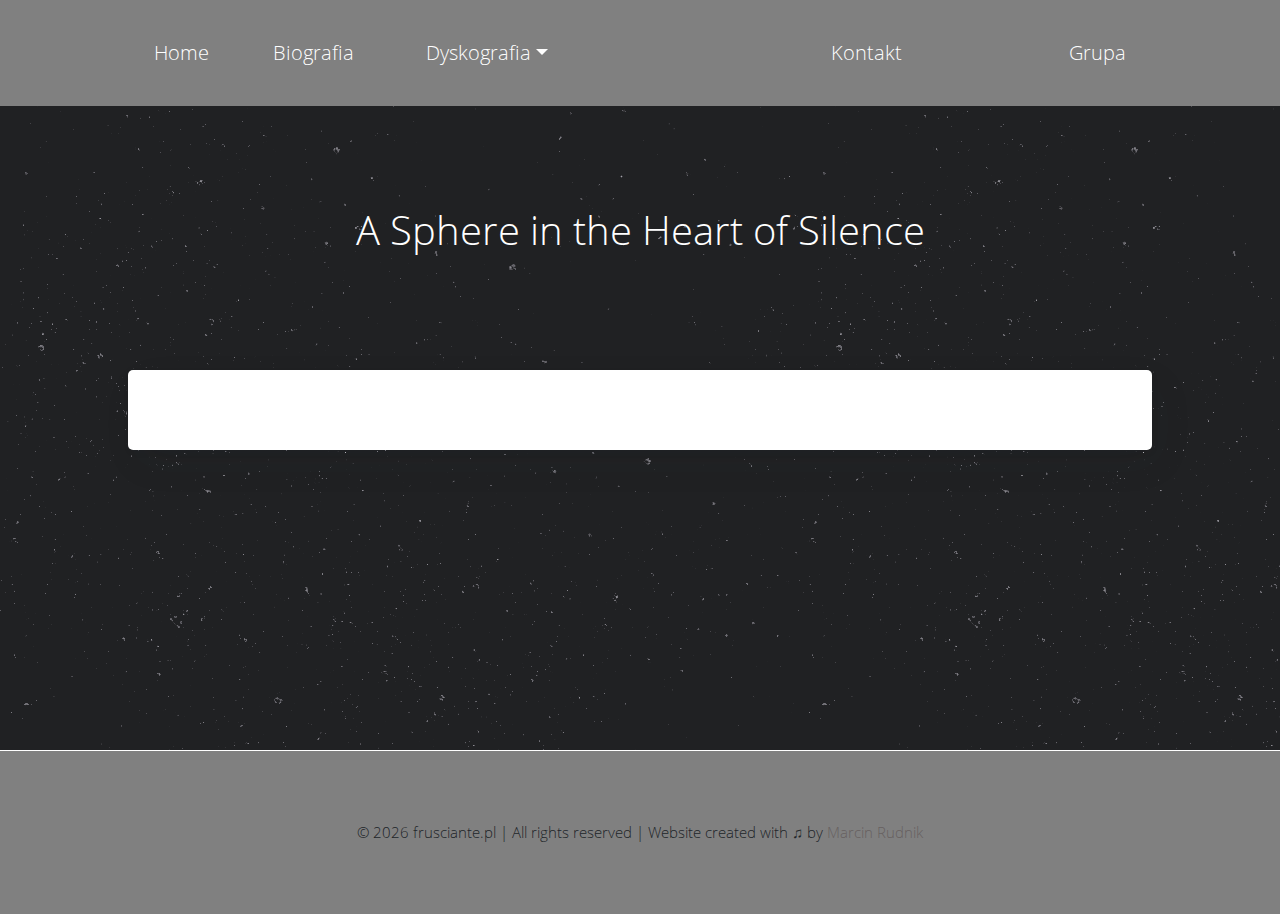
<file: a-sphere-in-the-heart-of-silence.html>
<!DOCTYPE html>
<html>

<head>
 
<meta name="description" content="frusciante.pl to strona stworzona przez fanów dla fanów Johna Frusciante">    <title>John Frusciante | Polska strona poświęcona Johnowi Frusciante</title>

    <link rel="stylesheet" href="https://cdnjs.cloudflare.com/ajax/libs/font-awesome/4.7.0/css/font-awesome.min.css">
  

<link rel="stylesheet" href="https://stackpath.bootstrapcdn.com/bootstrap/4.4.1/css/bootstrap.min.css" integrity="sha384-Vkoo8x4CGsO3+Hhxv8T/Q5PaXtkKtu6ug5TOeNV6gBiFeWPGFN9MuhOf23Q9Ifjh" crossorigin="anonymous">

    <link rel="stylesheet" href="css/sharedStyles.css">
    <link rel="stylesheet" href="css/articleStyle.css">
    <link rel="stylesheet" href="css/dyskografia.css">
    <meta name="viewport" content="width=device-width, initial-scale=1">

 
  
<script type="application/ld+json">
{
  "@context": "https://schema.org",
  "@type": "NewsMediaOrganization",
  "name": "Polska strona o John Frusciante",
  "alternateName": "Polish website about John Frusciante",
  "url": "https://frusciante.pl",
  "logo": "",
  "sameAs": "https://www.facebook.com/FrusciantePL/"
}
</script>
</head>

<body>

  

    <header>


        <nav id="myNavigation" class="navbar navbar-expand-lg">
            <button class="navbar-toggler" type="button" data-toggle="collapse" data-target="#navbarNavDropdown"
                aria-controls="navbarNavDropdown" aria-expanded="false" aria-label="Toggle navigation">
                <span class="navbar-toggler-icon">&#9776</span>
            </button>
            <div class="collapse navbar-collapse" id="navbarNavDropdown">
                <ul class="navbar-nav">
                    <div id="mainNavContainer">
                        <li><a href="/index.html">Home</a></li>
                        <li><a href="biografia.html">Biografia</a></li>
                        <li class="nav-item dropdown">
                            <a class="nav-link dropdown-toggle" data-toggle="dropdown" href="#" role="button" aria-haspopup="true" aria-expanded="false">Dyskografia</a>
                            <div class="dropdown-menu">
                              <a class="dropdown-item" href="dyskografia/albumy-studyjne">Albumy studyjne</a>
                              <a class="dropdown-item" href="dyskografia/z-red-hot-chili-peppers">Z Red Hot Chili Peppers</a>
                              <a class="dropdown-item" href="dyskografia/ep">EP</a>
                              <a class="dropdown-item" href="dyskografia/z-ataxia">Z Ataxia</a>
                              <a class="dropdown-item" href="dyskografia/wspolpraca-z-innymi-artystami">Współpraca z innymi artystami</a>
                              <a class="dropdown-item" href="dyskografia/albumy-internetowe">Albumy internetowe</a>
                       
                          </li>
                    </div>
                    <div id="transparentBlock"></div>
                    <li id="contact"> <a href="https://pl-pl.facebook.com/FrusciantePL">Kontakt</a> </li>
                    <li id="contact"> <a href="https://www.facebook.com/groups/FrusciantePL/">Grupa</a> </li>
                    
                    
                </ul>
            </div>
        </nav>
 


    </header>
    
    <div class="headingTitle">

     

    <h1>A Sphere in the Heart of Silence<h1>

    </div>

    

    <main>

       

        <article>
            
             
          
        </article>

       

    </main>

    <div id="footer">

     
        <p>
            &copy;
            <script>
                document.write(new Date().getFullYear());
            </script> frusciante.pl | All rights reserved | Website created with <span>&#9835</span> by
            <a href="https://github.com/Heisenburn" target="_blank">Marcin Rudnik</a>
        </p>




    </div id="footer">

           <!-- Return to Top -->
<a href="javascript:" id="return-to-top"><i class="fa fa-chevron-up"></i></a>



            
    <script
    src="https://code.jquery.com/jquery-3.4.1.min.js"
    integrity="sha256-CSXorXvZcTkaix6Yvo6HppcZGetbYMGWSFlBw8HfCJo="
    crossorigin="anonymous"></script>

    <script src="https://cdn.jsdelivr.net/npm/popper.js@1.16.0/dist/umd/popper.min.js" integrity="sha384-Q6E9RHvbIyZFJoft+2mJbHaEWldlvI9IOYy5n3zV9zzTtmI3UksdQRVvoxMfooAo" crossorigin="anonymous"></script>

    
    <script src="https://stackpath.bootstrapcdn.com/bootstrap/4.4.1/js/bootstrap.min.js" integrity="sha384-wfSDF2E50Y2D1uUdj0O3uMBJnjuUD4Ih7YwaYd1iqfktj0Uod8GCExl3Og8ifwB6" crossorigin="anonymous"></script>
    
 
    <script>
        // ===== Scroll to Top ==== 
   $(window).scroll(function() {
       if ($(this).scrollTop() >= 50) {        // If page is scrolled more than 50px
           $('#return-to-top').fadeIn(200);    // Fade in the arrow
       } else {
           $('#return-to-top').fadeOut(200);   // Else fade out the arrow
       }
   });
   $('#return-to-top').click(function() {      // When arrow is clicked
       $('body,html').animate({
           scrollTop : 0                       // Scroll to top of body
       }, 500);
   });
   
   
        </script>


</body>

</html>
</file>
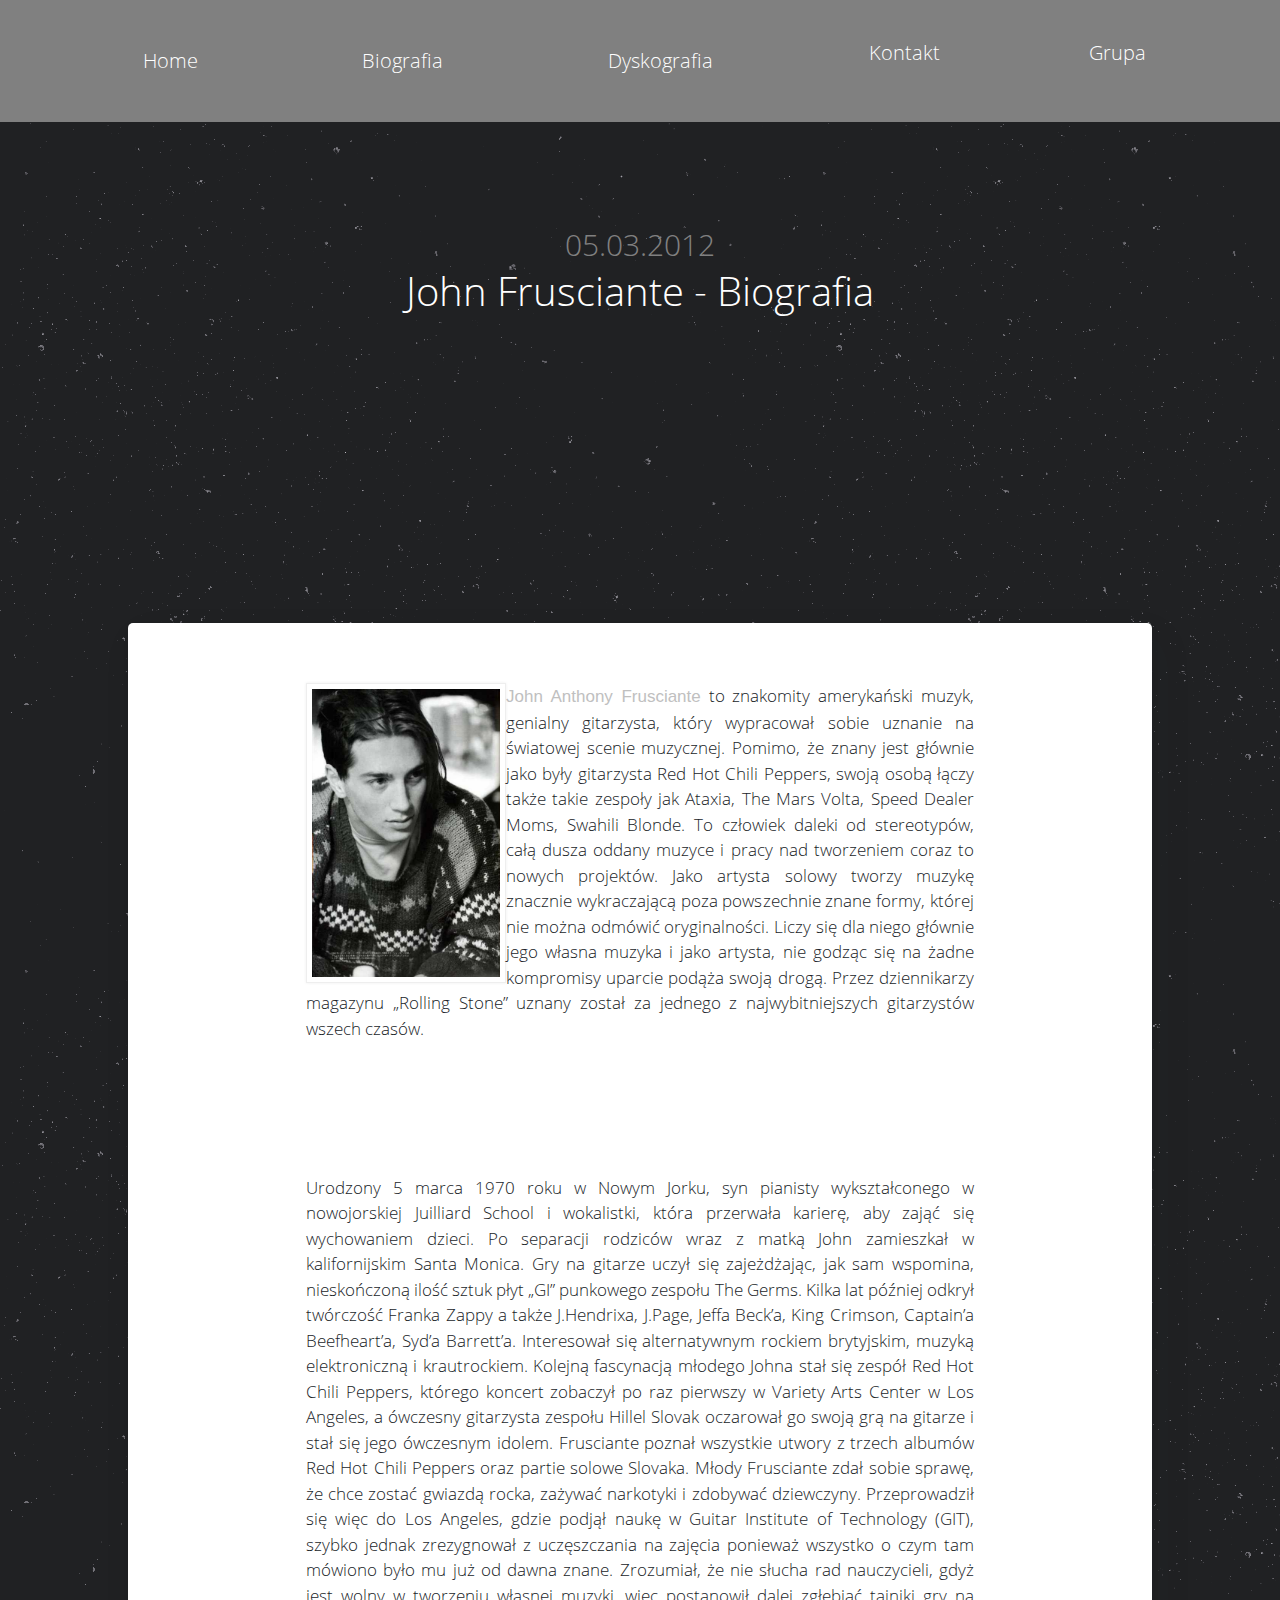
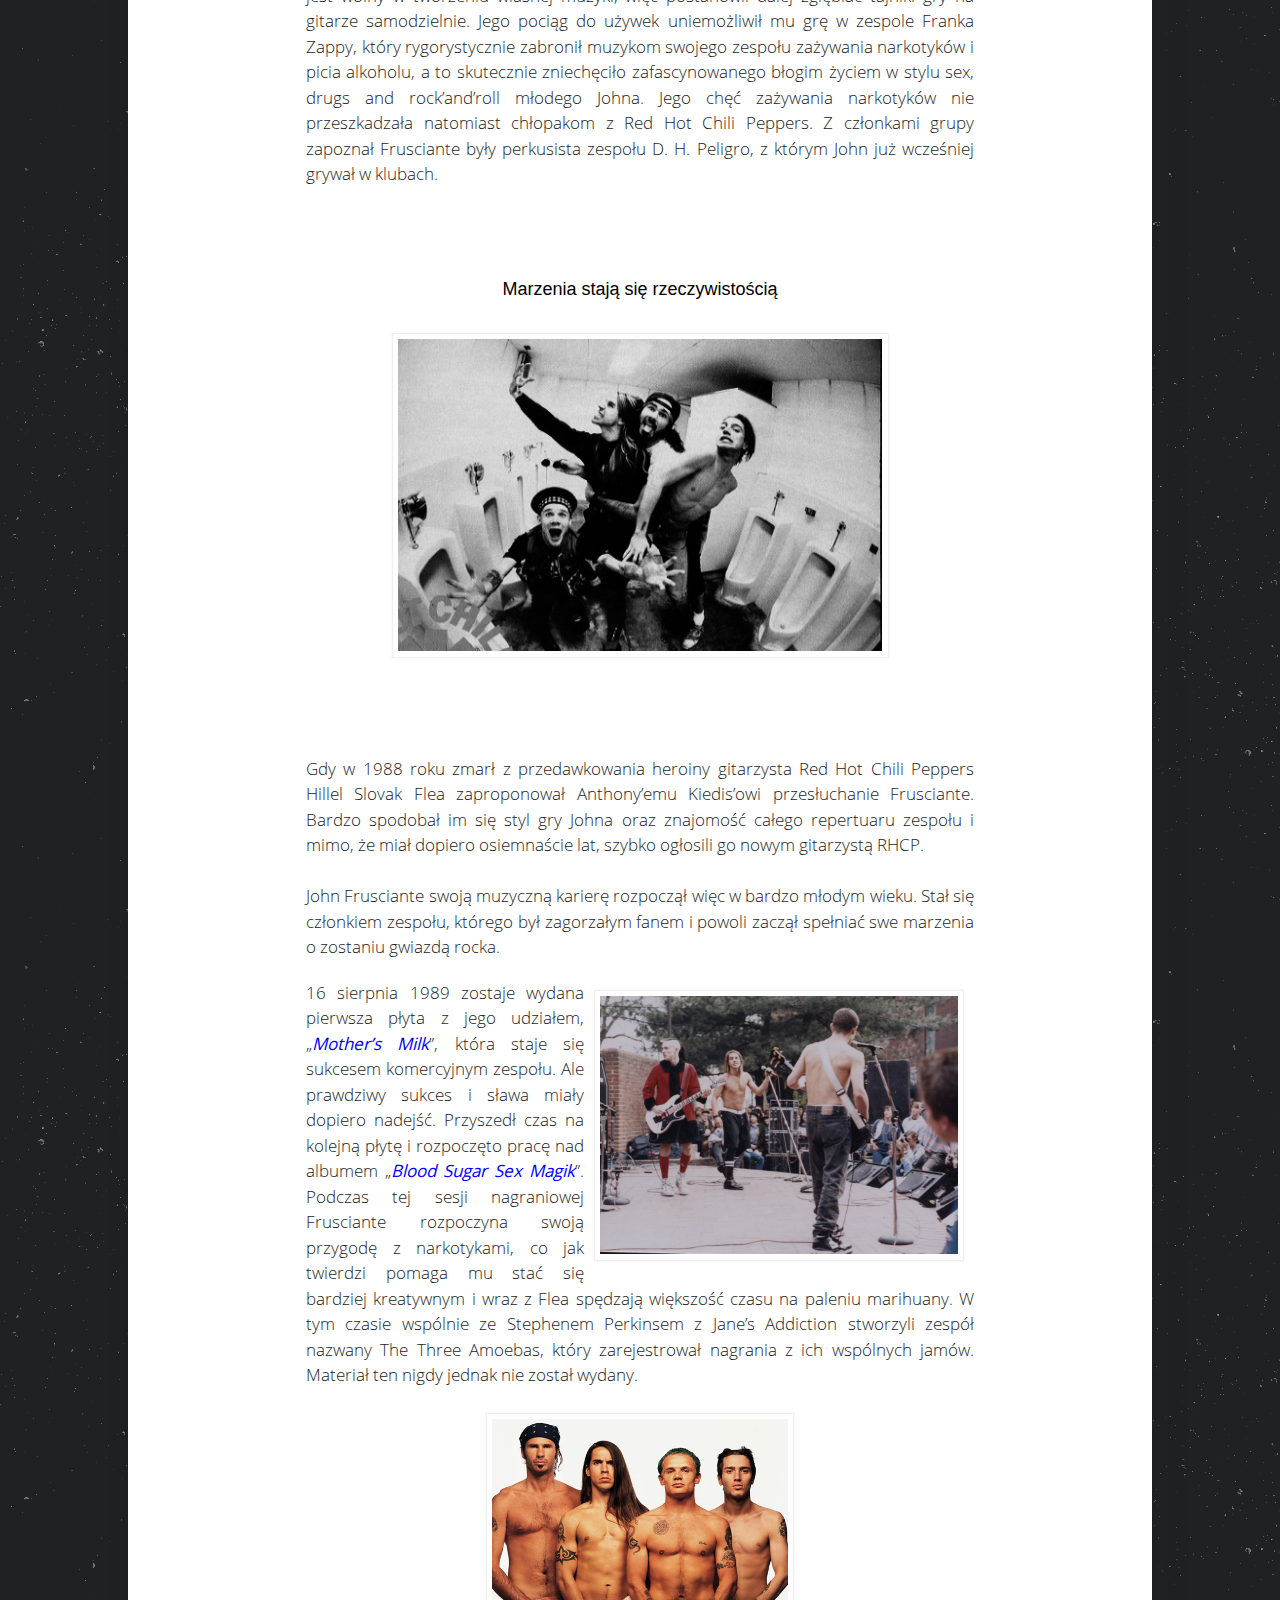
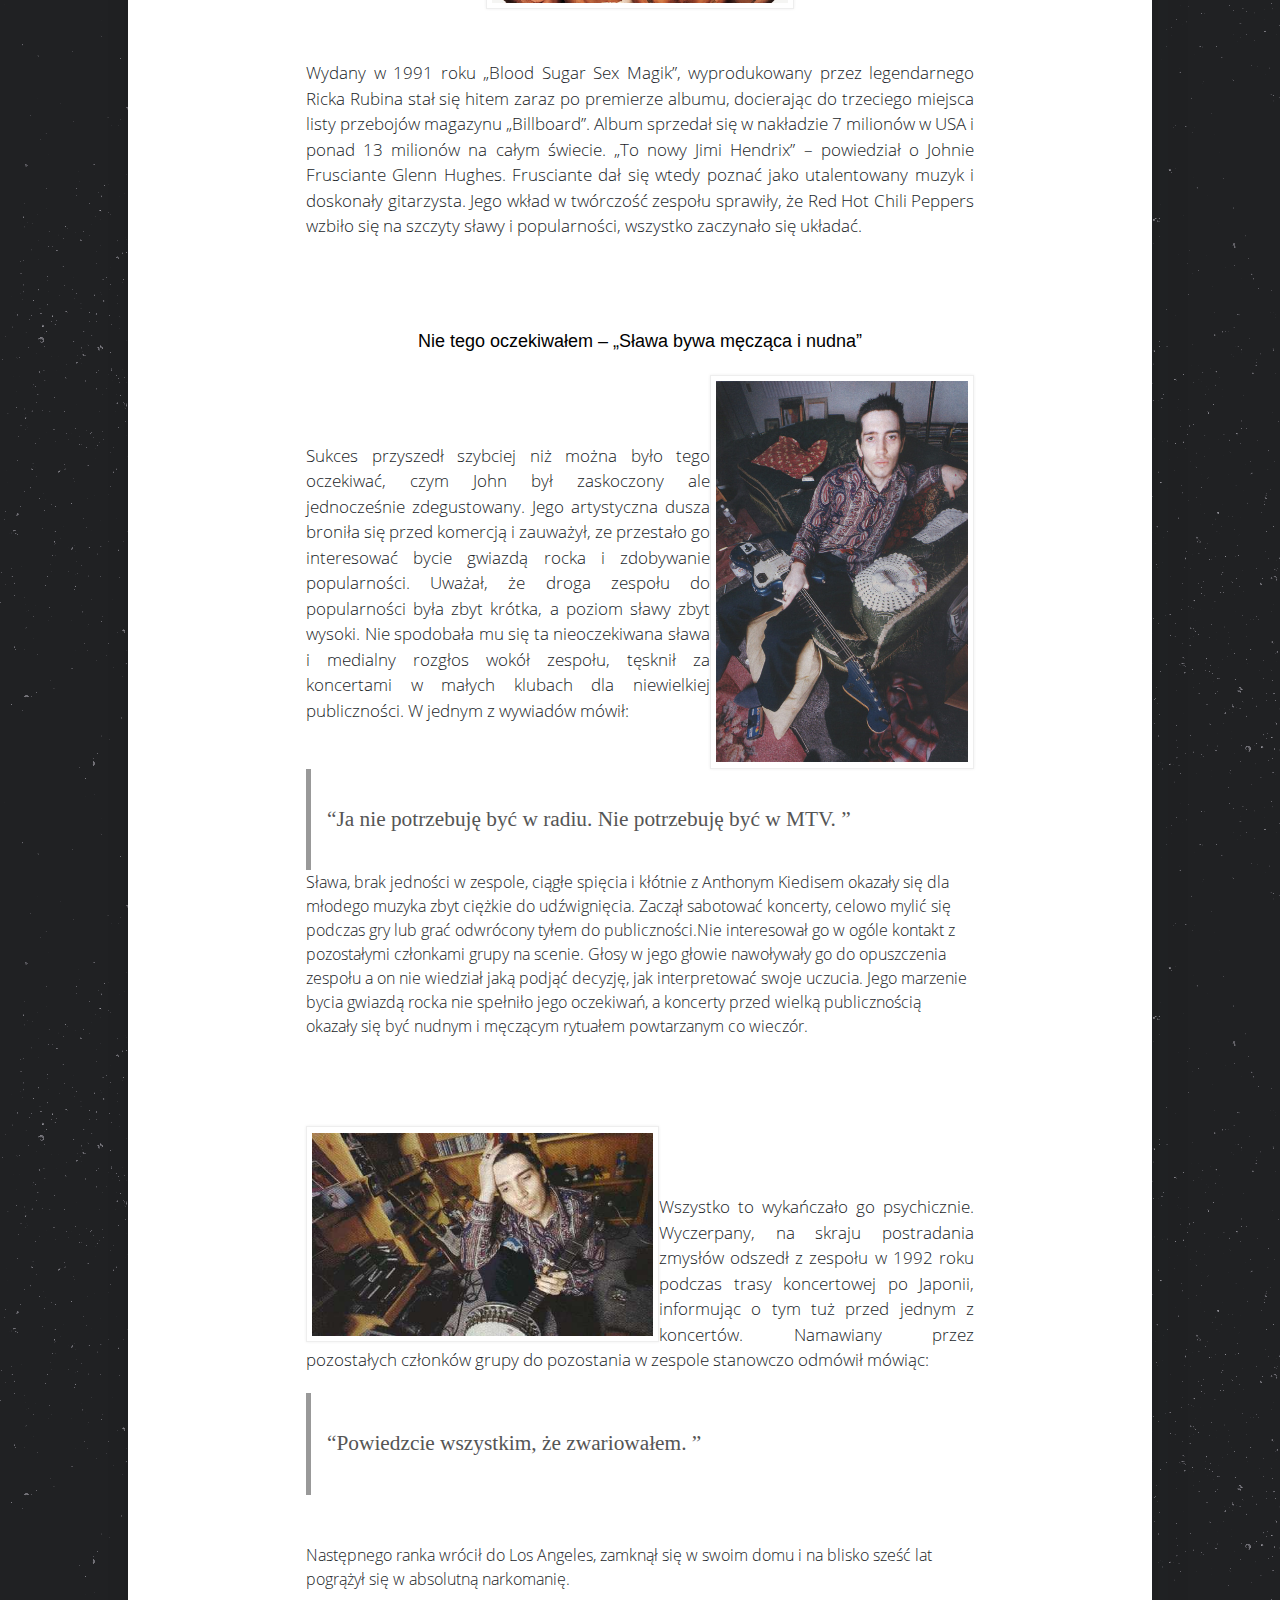
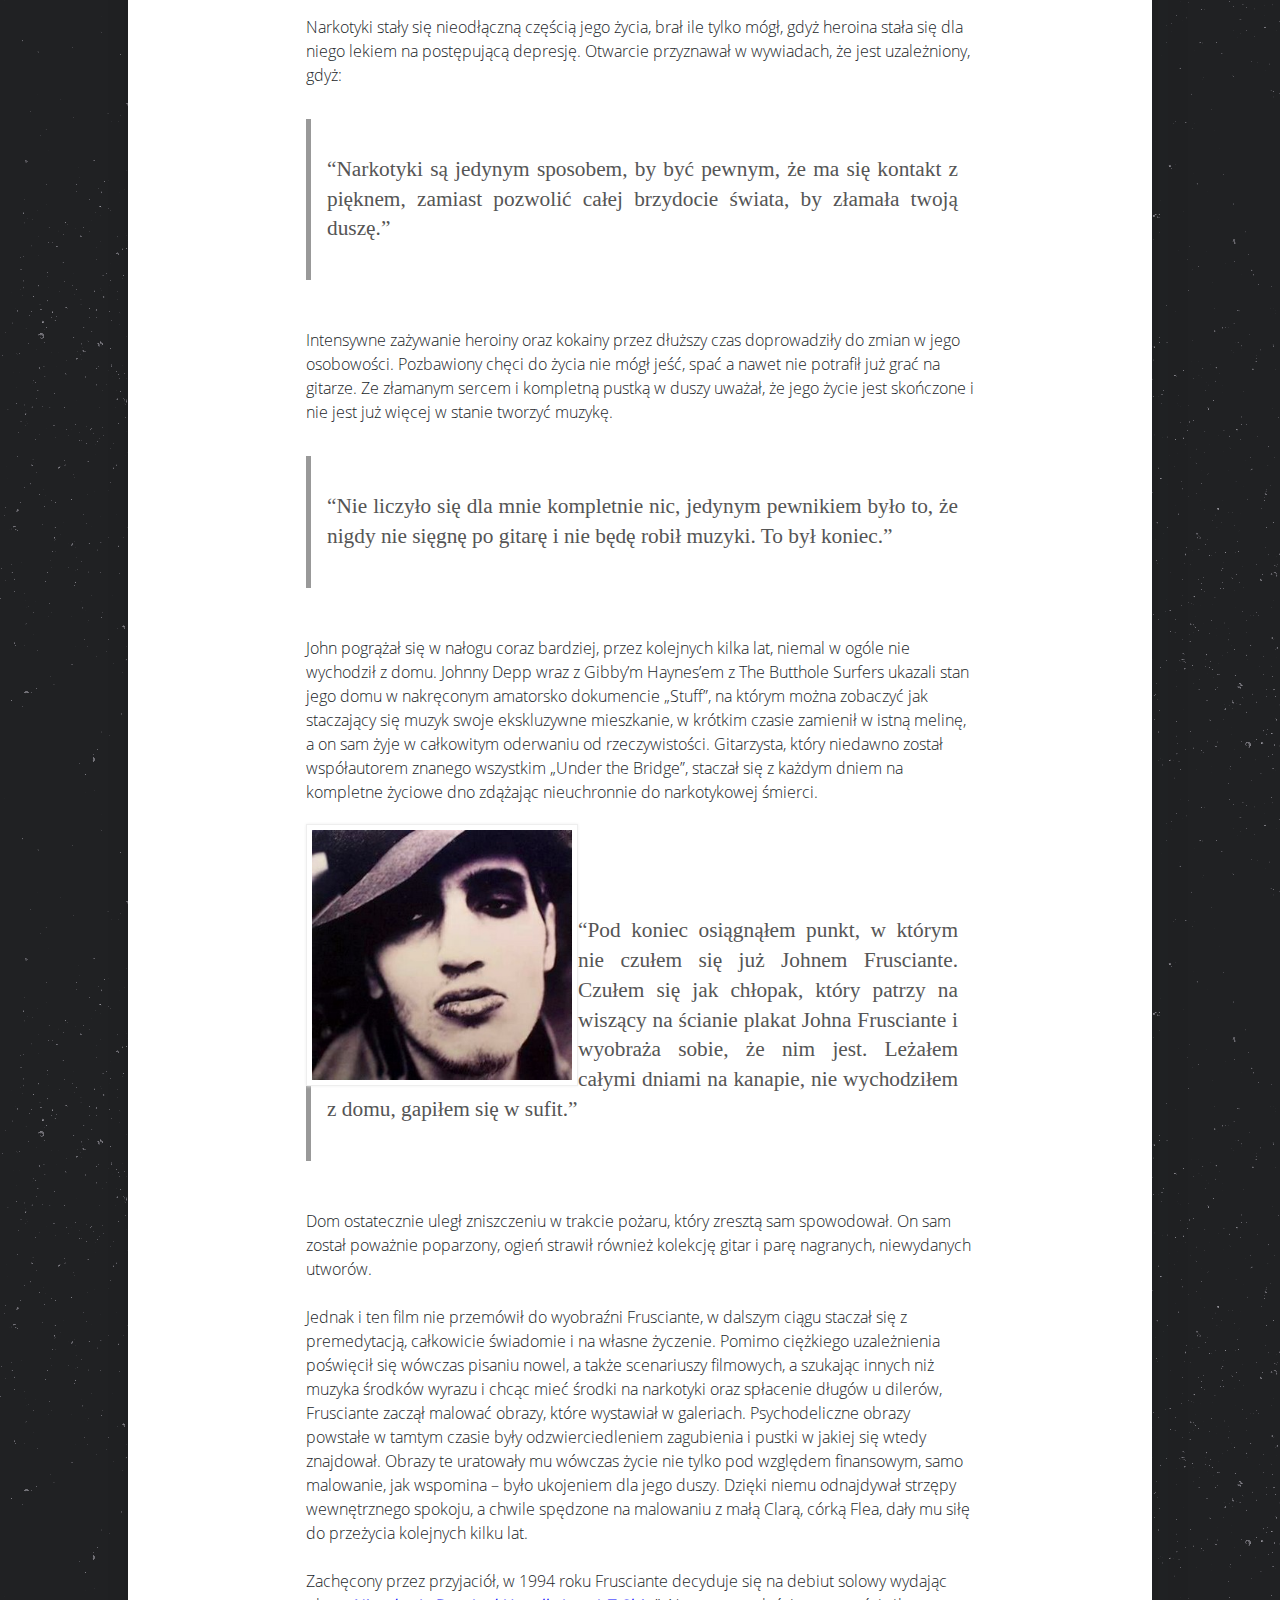
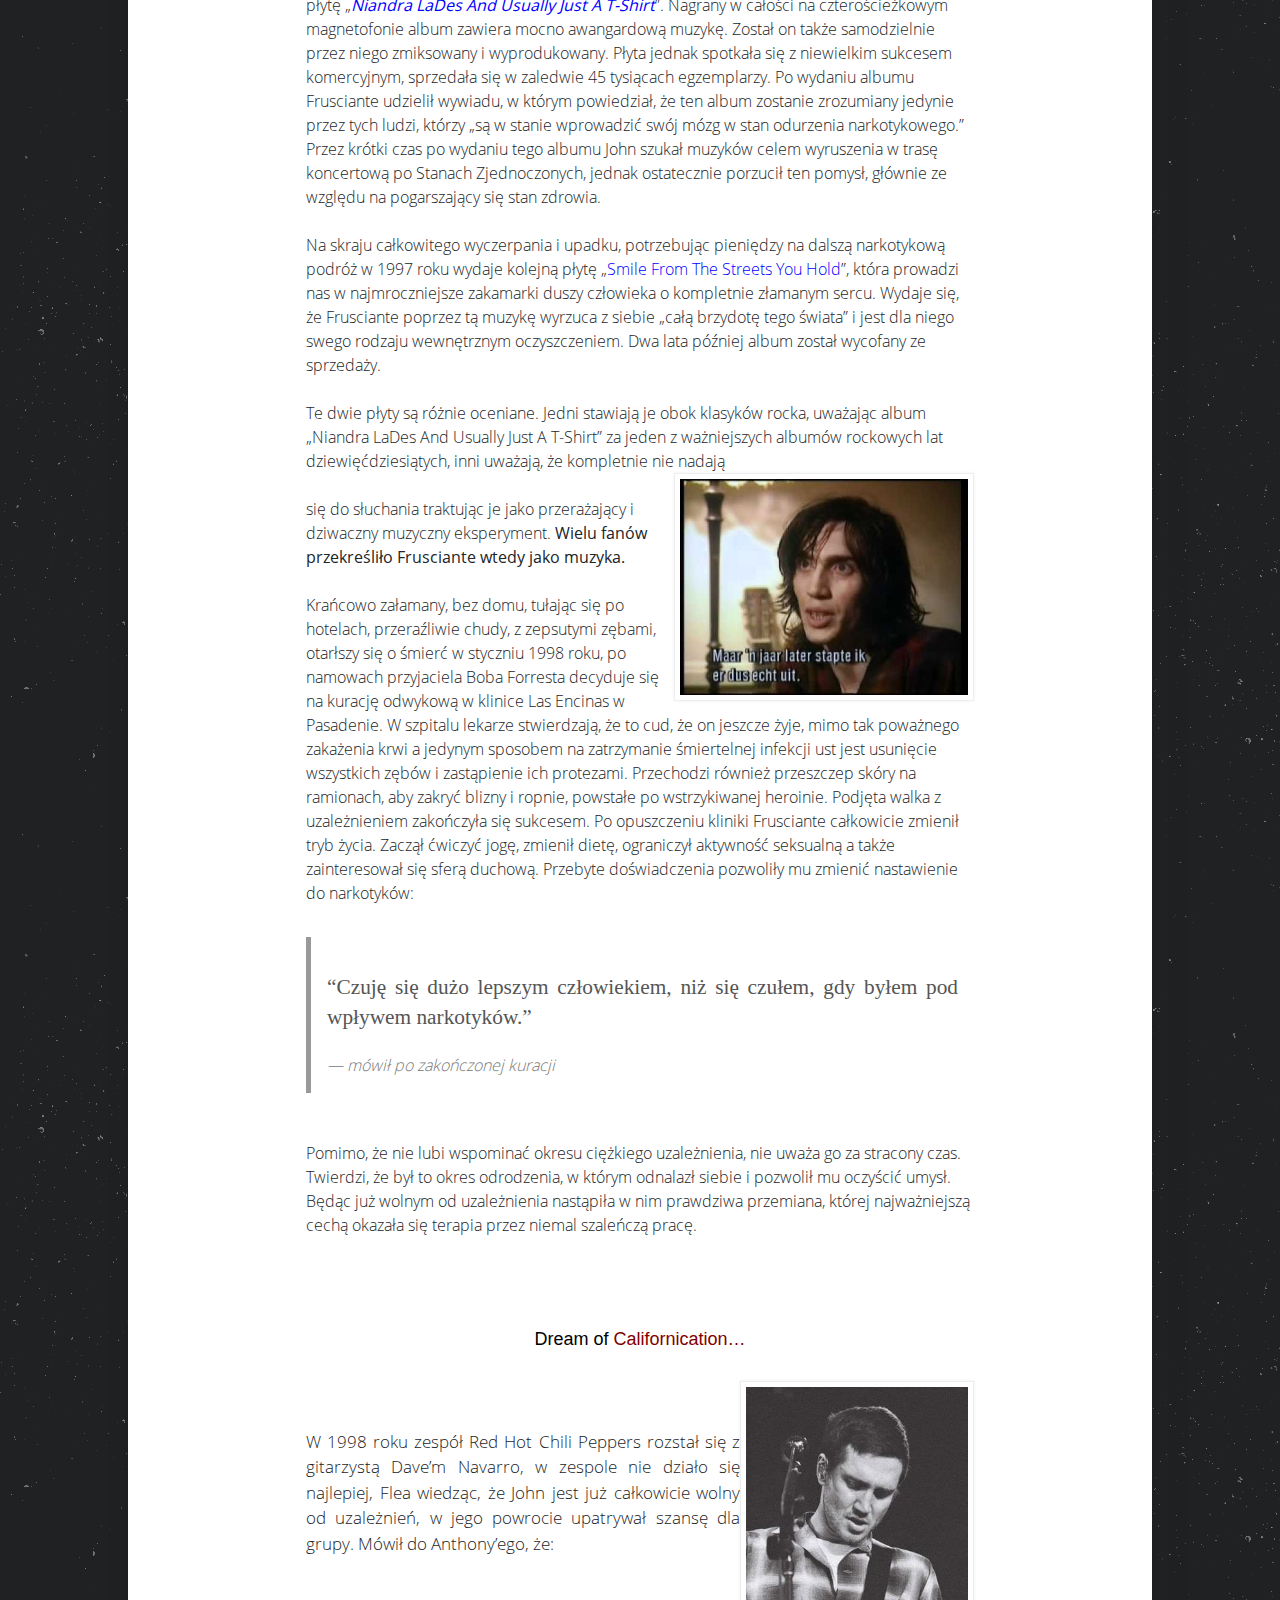
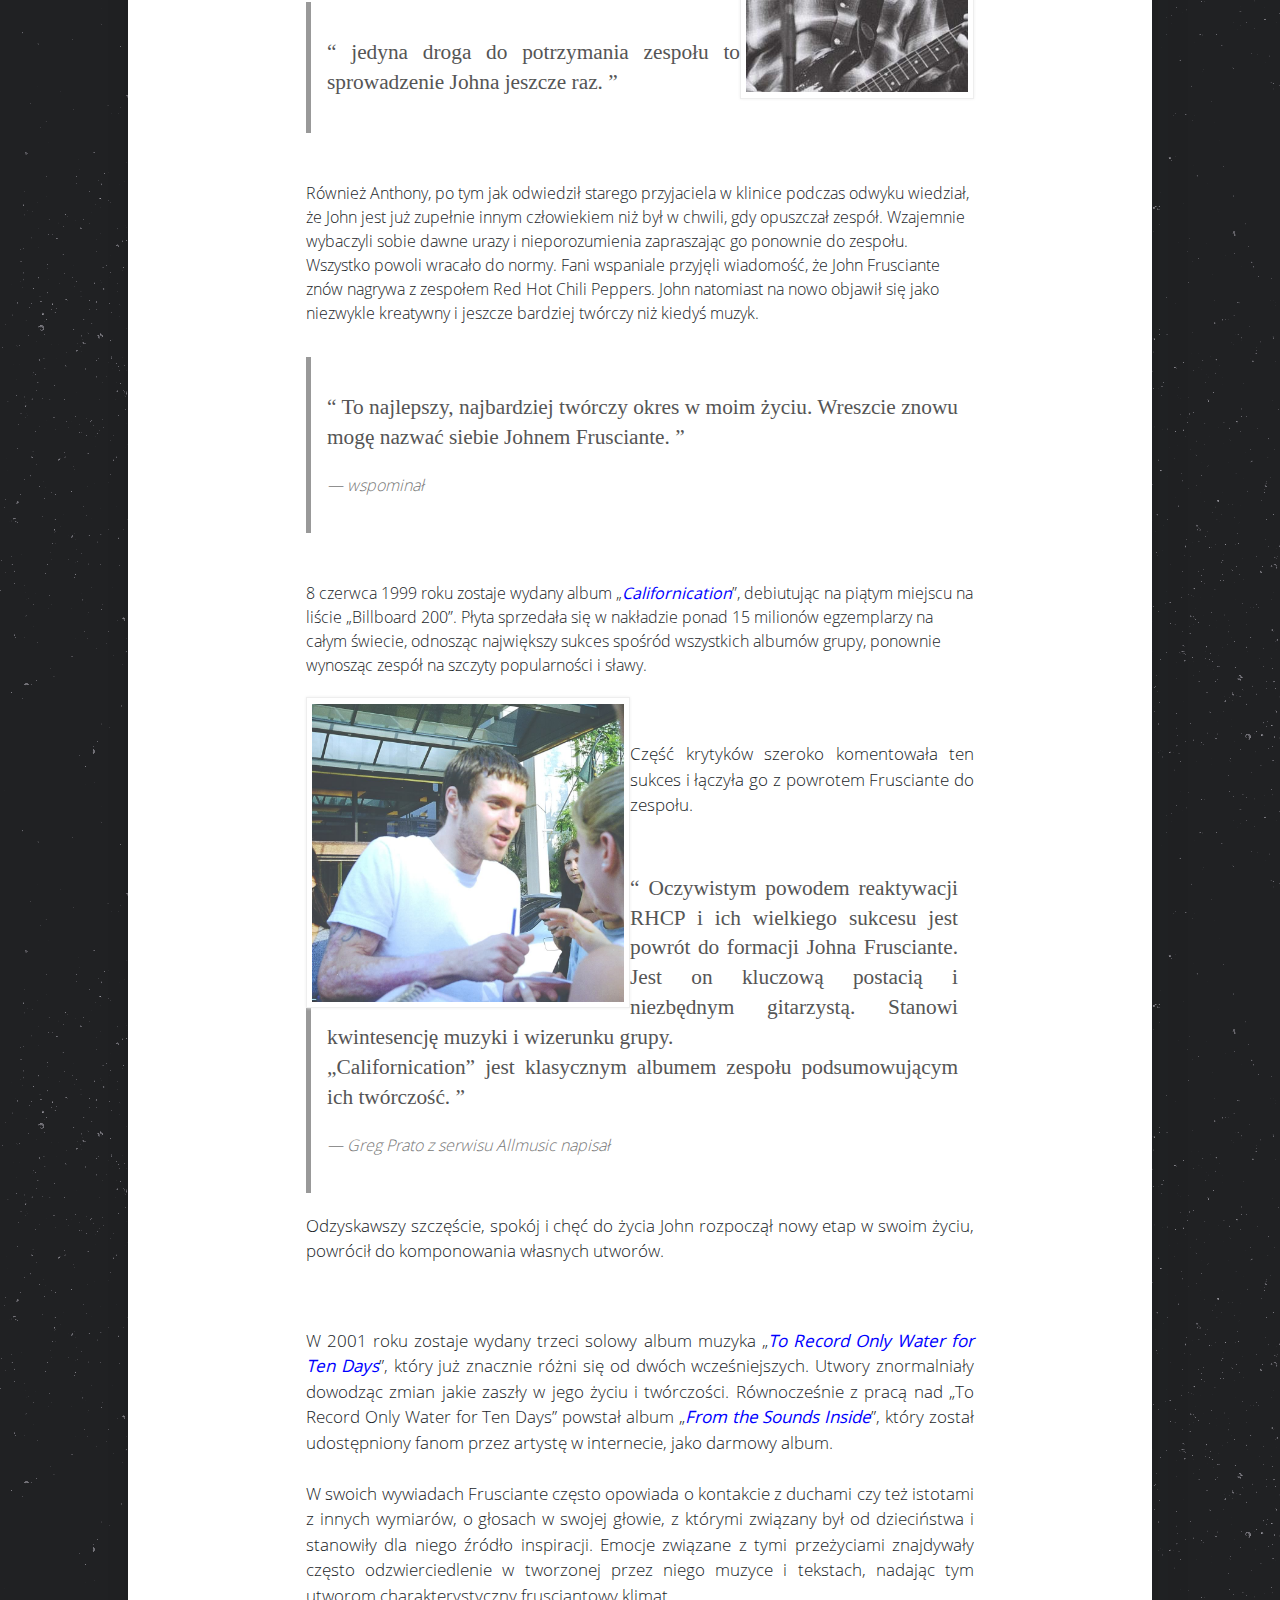
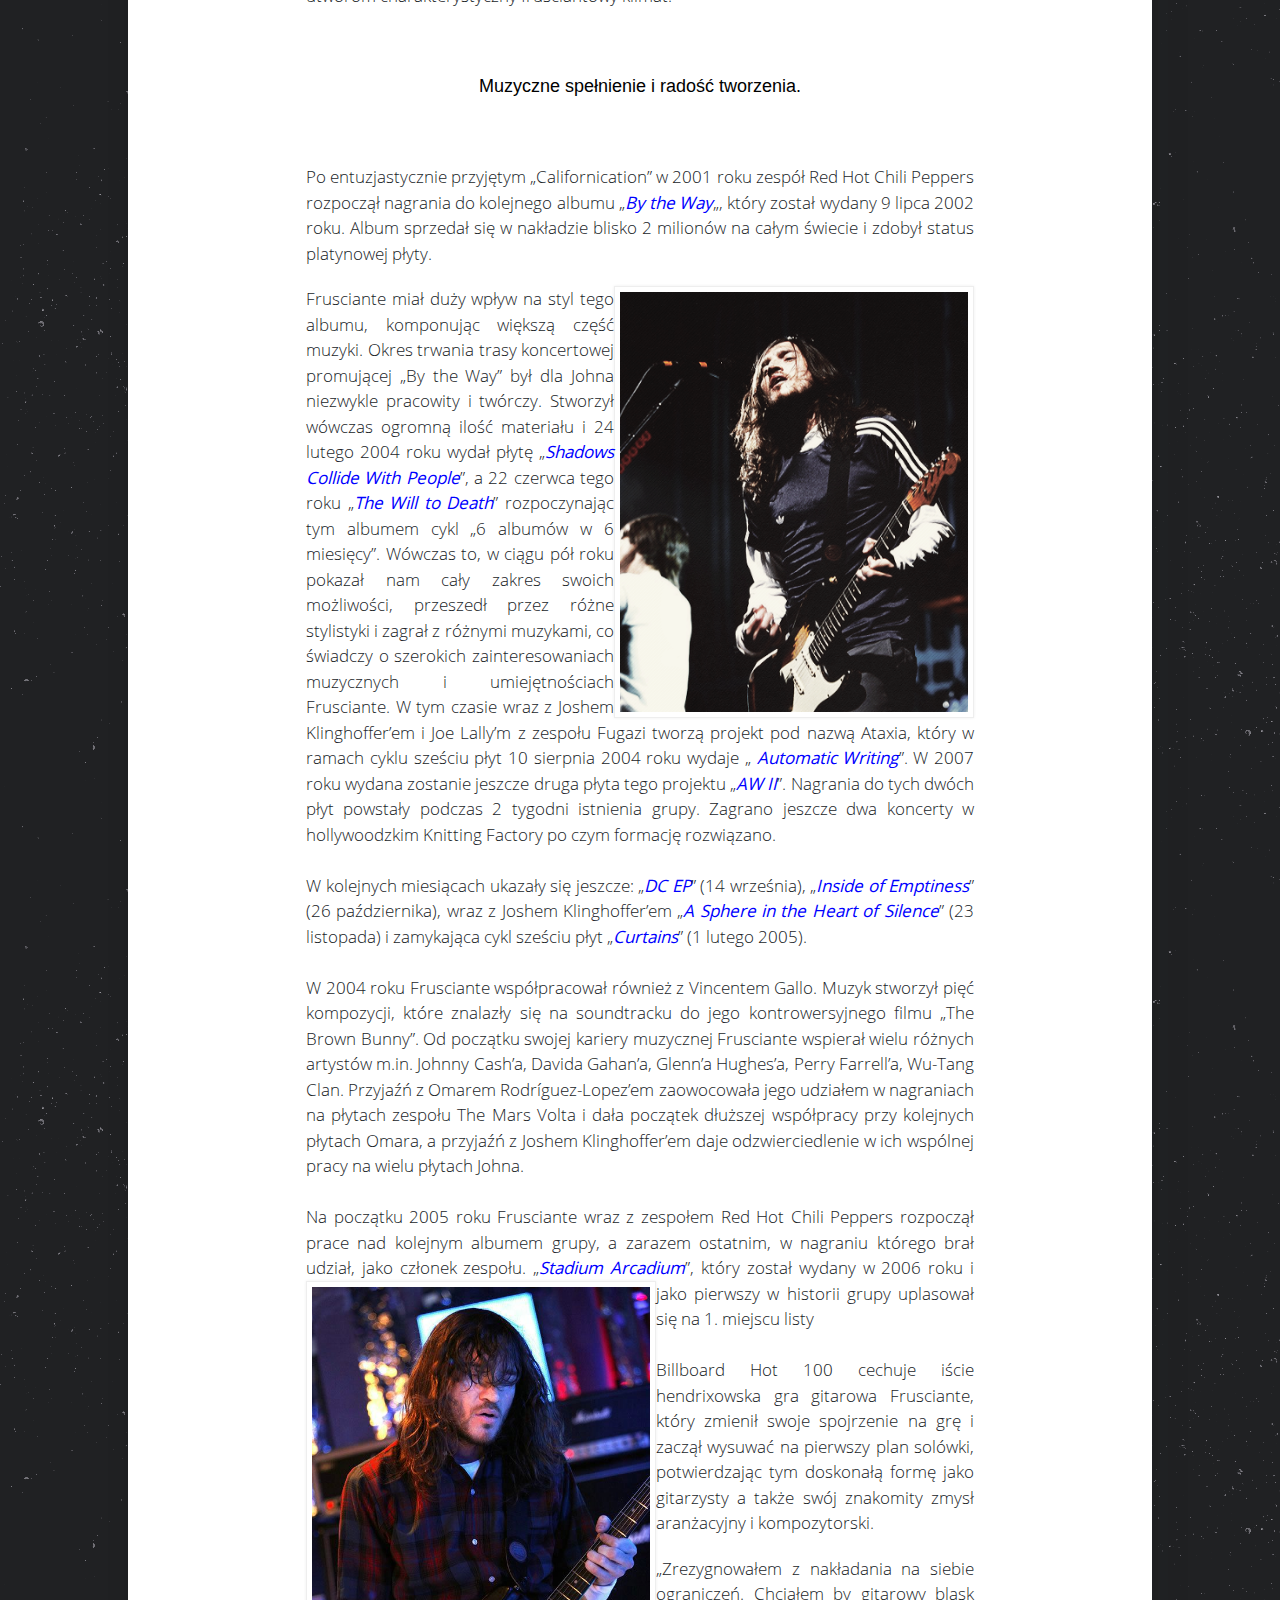
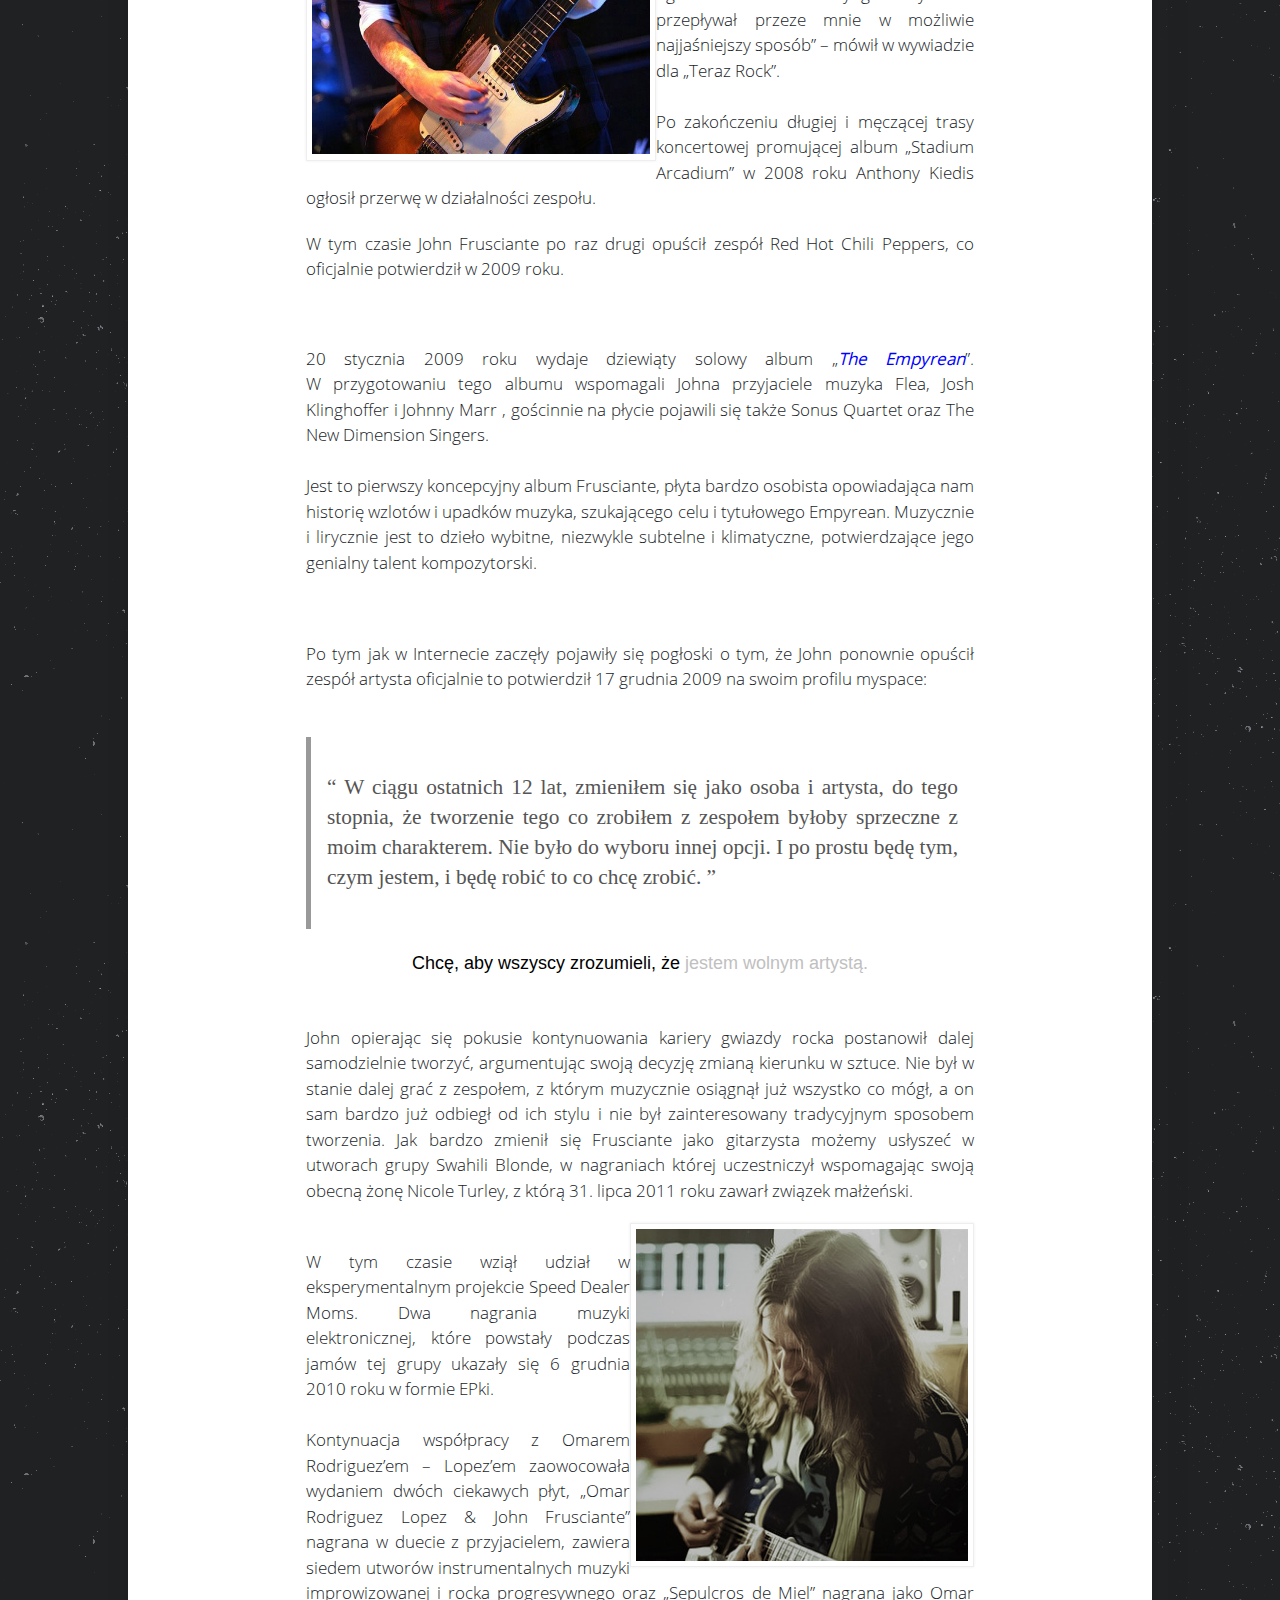
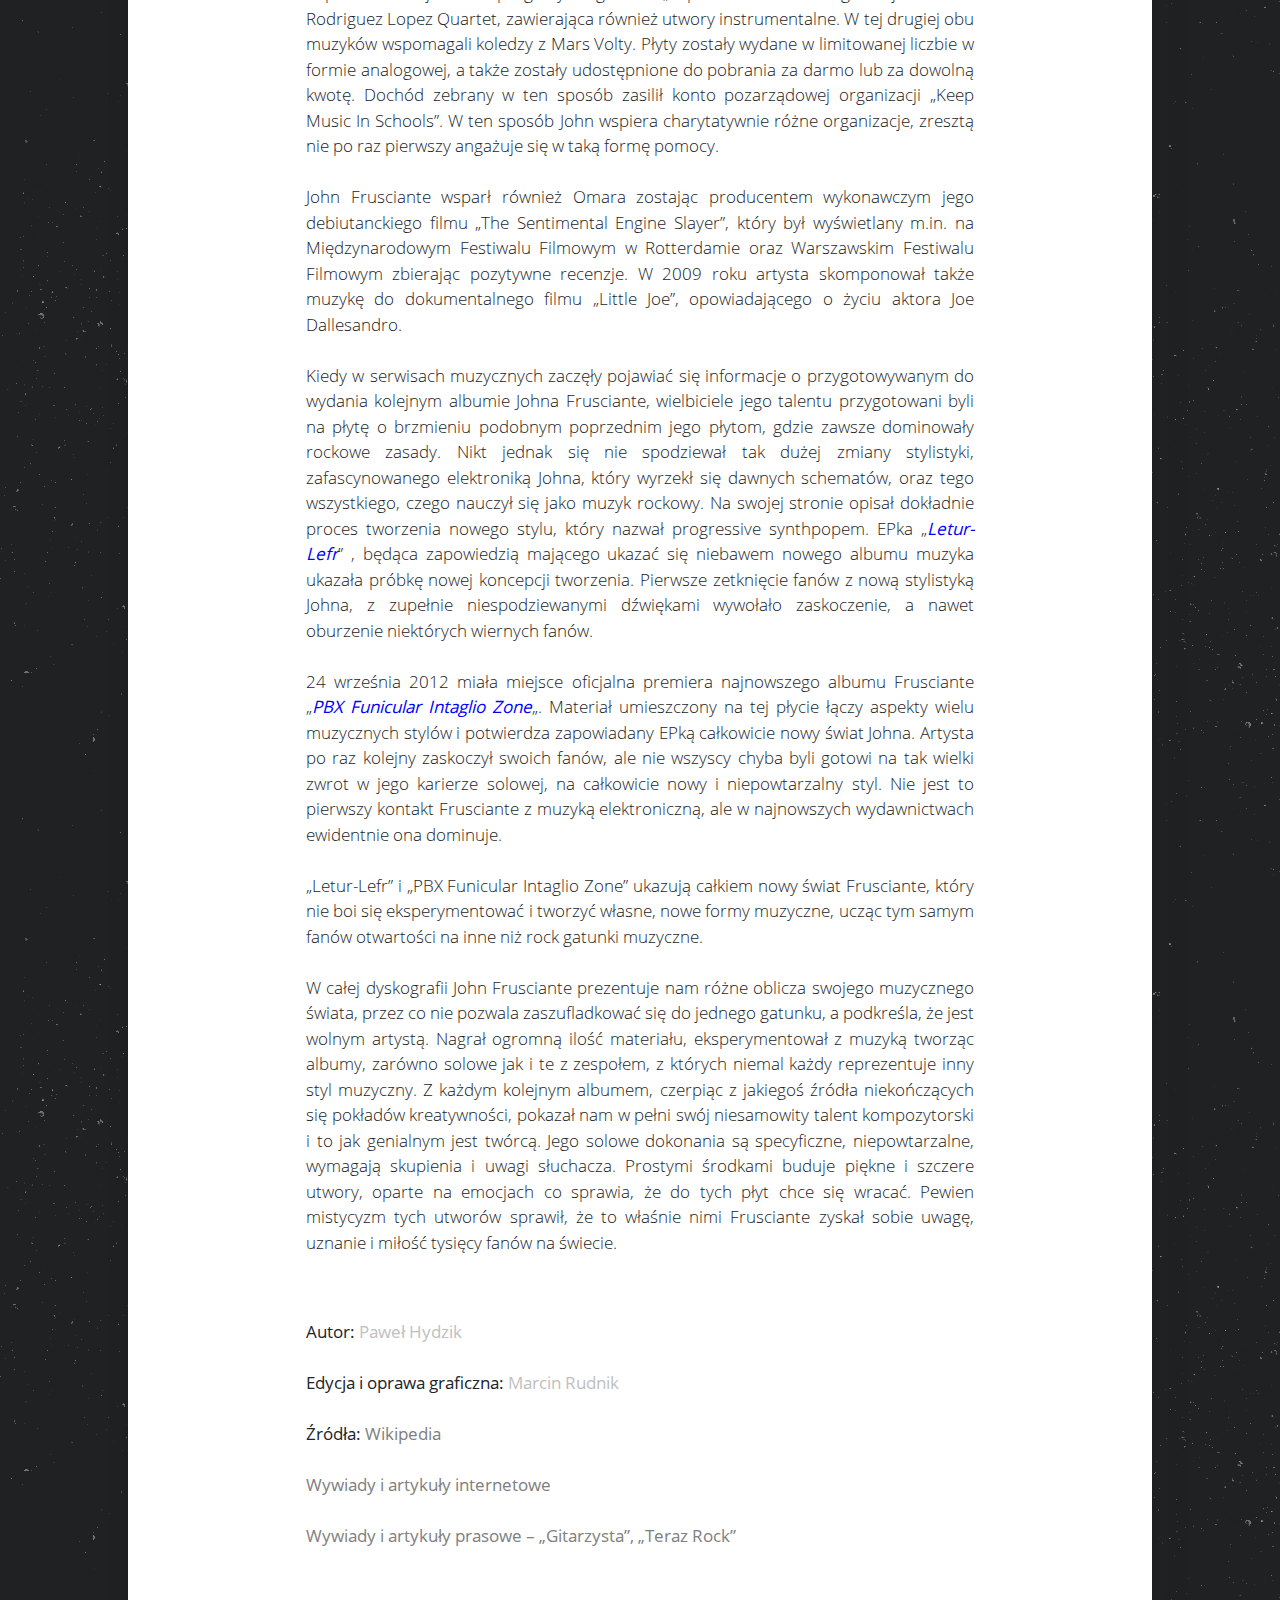
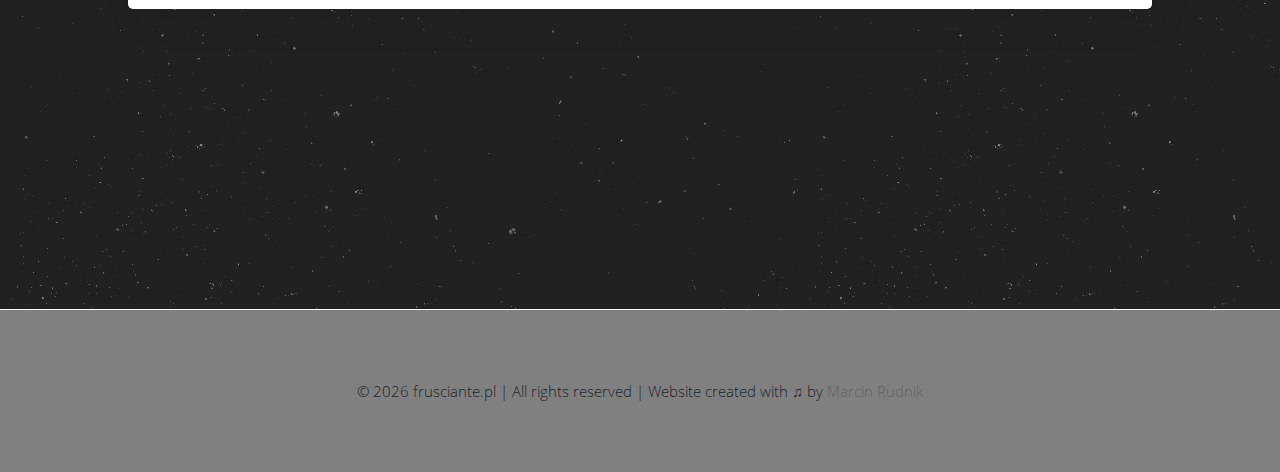
<file: biografia.html>
<!DOCTYPE html>
<html>

<head>
    <title>John Frusciante | Polska strona poświęcona Johnowi Frusciante</title>

 
  

<link rel="stylesheet" href="https://stackpath.bootstrapcdn.com/bootstrap/4.4.1/css/bootstrap.min.css" integrity="sha384-Vkoo8x4CGsO3+Hhxv8T/Q5PaXtkKtu6ug5TOeNV6gBiFeWPGFN9MuhOf23Q9Ifjh" crossorigin="anonymous">


    <link rel="stylesheet" href="../css/articleStyle.css">
    <meta name="viewport" content="width=device-width, initial-scale=1">

 
  
</head>

<body>


    <header>


        <nav class="navbar navbar-expand-lg">
            <button class="navbar-toggler" type="button" data-toggle="collapse" data-target="#navbarNavDropdown"
                aria-controls="navbarNavDropdown" aria-expanded="false" aria-label="Toggle navigation">
                <span class="navbar-toggler-icon">&#9776</span>
            </button>
            <div class="collapse navbar-collapse" id="navbarNavDropdown">
                <ul class="navbar-nav">
                    <li class="nav-item">
                        <a class="nav-link" href="/index.html">Home</a></li>
                    <li class="nav-item">
                        <a class="nav-link" href="biografia.html">Biografia</a> </li>
                    <li class="nav-item">
                        <a class="nav-link" href="#">Dyskografia</a>
                    </li>

                    <li class="nav-item"><a href="https://pl-pl.facebook.com/FrusciantePL">Kontakt</a> 
 
                        <li class="nav-item" ><a href="https://www.facebook.com/groups/FrusciantePL/">Grupa</a> </li>

                    
                </ul>
            </div>
        </nav>
 


    </header>
    <div class="headingTitle">

    
        <time datetime="2019-07-03">05.03.2012</time>

    <h1 style="color: white;">John Frusciante - Biografia</h1>

    </div>

     
    <main>
 
        <article>
      
            <p><img style="float: left; padding: 0.8%; box-shadow: 0 0 3px #EEE; background: #FFF; border: #EEE 1px solid;" alt="John+Frusciante" src="image/biografia1.jpg" width="200" height="300" /></p>
            <p><strong><span style="font-family: 'Roboto Condensed', sans-serif; color: silver;">John Anthony Frusciante</span></strong> to znakomity amerykański muzyk, genialny gitarzysta, który wypracował sobie uznanie na światowej scenie muzycznej. Pomimo, że znany jest głównie jako były gitarzysta Red Hot Chili Peppers, swoją osobą łączy także takie zespoły jak Ataxia, The Mars Volta, Speed Dealer Moms, Swahili Blonde. To człowiek daleki od stereotypów, całą dusza oddany muzyce i pracy nad tworzeniem coraz to nowych projektów. Jako artysta solowy tworzy muzykę znacznie wykraczającą poza powszechnie znane formy, której nie można odmówić oryginalności. Liczy się dla niego głównie jego własna muzyka i jako artysta, nie godząc się na żadne kompromisy uparcie podąża swoją drogą. Przez dziennikarzy magazynu „Rolling Stone” uznany został za jednego z najwybitniejszych gitarzystów wszech czasów.</p>
            <p>&nbsp;</p><br><br>
            <p>Urodzony 5 marca 1970 roku w Nowym Jorku, syn pianisty wykształconego w nowojorskiej Juilliard School i wokalistki, która przerwała karierę, aby zająć się wychowaniem dzieci. Po separacji rodziców wraz z matką John zamieszkał w kalifornijskim Santa Monica. Gry na gitarze uczył się zajeżdżając, jak sam wspomina, nieskończoną ilość sztuk płyt &#8222;GI&#8221; punkowego zespołu The Germs. Kilka lat później odkrył twórczość Franka Zappy a także J.Hendrixa, J.Page, Jeffa Beck’a, King Crimson, Captain&#8217;a Beefheart&#8217;a, Syd&#8217;a Barrett&#8217;a. Interesował się alternatywnym rockiem brytyjskim, muzyką elektroniczną i krautrockiem. Kolejną fascynacją młodego Johna stał się zespół Red Hot Chili Peppers, którego koncert zobaczył po raz pierwszy w Variety Arts Center w Los Angeles, a ówczesny gitarzysta zespołu Hillel Slovak oczarował go swoją grą na gitarze i stał się jego ówczesnym idolem. Frusciante poznał wszystkie utwory z trzech albumów Red Hot Chili Peppers oraz partie solowe Slovaka. Młody Frusciante zdał sobie sprawę, że chce zostać gwiazdą rocka, zażywać narkotyki i zdobywać dziewczyny. Przeprowadził się więc do Los Angeles, gdzie podjął naukę w Guitar Institute of Technology (GIT), szybko jednak zrezygnował z uczęszczania na zajęcia ponieważ wszystko o czym tam mówiono było mu już od dawna znane. Zrozumiał, że nie słucha rad nauczycieli, gdyż jest wolny w tworzeniu własnej muzyki, więc postanowił dalej zgłębiać tajniki gry na gitarze samodzielnie. Jego pociąg do używek uniemożliwił mu grę w zespole Franka Zappy, który rygorystycznie zabronił muzykom swojego zespołu zażywania narkotyków i picia alkoholu, a to skutecznie zniechęciło zafascynowanego błogim życiem w stylu sex, drugs and rock&#8217;and&#8217;roll młodego Johna. Jego chęć zażywania narkotyków nie przeszkadzała natomiast chłopakom z Red Hot Chili Peppers. Z członkami grupy zapoznał Frusciante były perkusista zespołu D. H. Peligro, z którym John już wcześniej grywał w klubach.</p><br><br>

            <p style="text-align: center;"><strong><span style="font-size: large;"><span style="font-family: 'Roboto Condensed', sans-serif; color: black;">Marzenia stają się rzeczywistością</span></span></strong></p>
            <p><img class="d-block" style="margin:30px auto; padding: 0.8%; box-shadow: 0 0 3px #EEE; background: #FFF; border: #EEE 1px solid;" alt="redhotchilipeppers" src="image/biografia2.jpg" width="497" height="325" /></p><br><br>

            <p>Gdy w 1988 roku zmarł z przedawkowania heroiny gitarzysta Red Hot Chili Peppers Hillel Slovak Flea zaproponował Anthony’emu Kiedis’owi przesłuchanie Frusciante. Bardzo spodobał im się styl gry Johna oraz znajomość całego repertuaru zespołu i mimo, że miał dopiero osiemnaście lat, szybko ogłosili go nowym gitarzystą RHCP.<br><br>
            John Frusciante swoją muzyczną karierę rozpoczął więc w bardzo młodym wieku. Stał się członkiem zespołu, którego był zagorzałym fanem i powoli zaczął spełniać swe marzenia o zostaniu gwiazdą rocka.</p>
            <p><img class=" wp-image-408 alignright" style="float:right; padding: 0.8%; box-shadow: 0 0 3px #EEE; background: #FFF; border: #EEE 1px solid;" alt="red hot chilli peppers shafer court stage" src="image/biografia3.jpg" width="370" height="271" /> 16 sierpnia 1989 zostaje wydana pierwsza płyta z jego udziałem, „<strong><em><a href="http://frusciante.pl/mothers-milk/" target="_blank">Mother&#8217;s Milk</a></em></strong>”, która staje się sukcesem komercyjnym zespołu. Ale prawdziwy sukces i sława miały dopiero nadejść. Przyszedł czas na kolejną płytę i rozpoczęto pracę nad albumem „<strong><em><a href="http://frusciante.pl/blood-sugar-sex-magik/" target="_blank">Blood Sugar Sex Magik</a></em></strong>”. Podczas tej sesji nagraniowej Frusciante rozpoczyna swoją przygodę z narkotykami, co jak twierdzi pomaga mu stać się bardziej kreatywnym i wraz z Flea spędzają większość czasu na paleniu marihuany. W tym czasie wspólnie ze Stephenem Perkinsem z Jane&#8217;s Addiction stworzyli zespół nazwany The Three Amoebas, który zarejestrował nagrania z ich wspólnych jamów. Materiał ten nigdy jednak nie został wydany.<br><br>

            <img style="display: block; margin: 0 auto; padding: 0.8%; box-shadow: 0 0 3px #EEE; background: #FFF; border: #EEE 1px solid;" alt="RHCPblog" src="image/biografia4.jpg" width="308" height="196" /><br><br>
            Wydany w 1991 roku „Blood Sugar Sex Magik”, wyprodukowany przez legendarnego Ricka Rubina stał się hitem zaraz po premierze albumu, docierając do trzeciego miejsca listy przebojów magazynu „Billboard”. Album sprzedał się w nakładzie 7 milionów w USA i ponad 13 milionów na całym świecie. „To nowy Jimi Hendrix” – powiedział o Johnie Frusciante Glenn Hughes. Frusciante dał się wtedy poznać jako utalentowany muzyk i doskonały gitarzysta. Jego wkład w twórczość zespołu sprawiły, że Red Hot Chili Peppers wzbiło się na szczyty sławy i popularności, wszystko zaczynało się układać.</p><br><br>

            <p style="text-align: center;"><span style="font-size: large;"><strong><span style="font-family: 'Roboto Condensed', sans-serif; color: black;">Nie tego oczekiwałem – „Sława bywa męcząca i nudna”</span> </strong></span></p>
            <img  style="float: right; padding: 0.8%; box-shadow: 0 0 3px #EEE; background: #FFF; border: #EEE 1px solid;" alt="tumblr_lyqf2twCwW1qdepwzo1_500" src="image/biografia5.jpg" width="264" height="394" /> <br><br>

            <p>Sukces przyszedł szybciej niż można było tego oczekiwać, czym John był zaskoczony ale jednocześnie zdegustowany. Jego artystyczna dusza broniła się przed komercją i zauważył, ze przestało go interesować bycie gwiazdą rocka i zdobywanie popularności. Uważał, że droga zespołu do popularności była zbyt krótka, a poziom sławy zbyt wysoki. Nie spodobała mu się ta nieoczekiwana sława i medialny rozgłos wokół zespołu, tęsknił za koncertami w małych klubach dla niewielkiej publiczności. W jednym z wywiadów mówił:<br><br>
                <blockquote>
                    <p><q>Ja nie potrzebuję być w radiu. Nie potrzebuję być w MTV.  </q></p>  </blockquote>
            Sława, brak jedności w zespole, ciągłe spięcia i kłótnie z Anthonym Kiedisem okazały się dla młodego muzyka zbyt ciężkie do udźwignięcia. Zaczął sabotować koncerty, celowo mylić się podczas gry lub grać odwrócony tyłem do publiczności.Nie interesował go w ogóle kontakt z pozostałymi członkami grupy na scenie. Głosy w jego głowie nawoływały go do opuszczenia zespołu a on nie wiedział jaką podjąć decyzję, jak interpretować swoje uczucia. Jego marzenie bycia gwiazdą rocka nie spełniło jego oczekiwań, a koncerty przed wielką publicznością okazały się być nudnym i męczącym rytuałem powtarzanym co wieczór.</p><br><br>
            <p><img style="float: left; padding: 0.8%; box-shadow: 0 0 3px #EEE; background: #FFF; border: #EEE 1px solid;" alt="john7" src="image/biografia6.jpg" width="353" height="216" /></p><br><br>
            <p>Wszystko to wykańczało go psychicznie. Wyczerpany, na skraju postradania zmysłów odszedł z zespołu w 1992 roku podczas trasy koncertowej po Japonii, informując o tym tuż przed jednym z koncertów. Namawiany przez pozostałych członków grupy do pozostania w zespole stanowczo odmówił mówiąc: 
                <blockquote>
                    <p><q>Powiedzcie wszystkim, że zwariowałem. </q></p>  </blockquote><br><br>
            Następnego ranka wrócił do Los Angeles, zamknął się w swoim domu i na blisko sześć lat pogrążył się w absolutną narkomanię. <br><br>
            Narkotyki stały się nieodłączną częścią jego życia, brał ile tylko mógł, gdyż heroina stała się dla niego lekiem na postępującą depresję. Otwarcie przyznawał w wywiadach, że jest uzależniony, gdyż:<br><br>

            <blockquote>
                <p><q>Narkotyki są jedynym sposobem, by być pewnym, że ma się kontakt z pięknem, zamiast pozwolić całej brzydocie świata, by złamała twoją duszę.</q></p>  </blockquote><br><br>

            Intensywne zażywanie heroiny oraz kokainy przez dłuższy czas doprowadziły do zmian w jego osobowości. Pozbawiony chęci do życia nie mógł jeść, spać a nawet nie potrafił już grać na gitarze. Ze złamanym sercem i kompletną pustką w duszy uważał, że jego życie jest skończone i nie jest już więcej w stanie tworzyć muzykę.<br><br>

            <blockquote>
                    <p><q>Nie liczyło się dla mnie kompletnie nic, jedynym pewnikiem było to, że nigdy nie sięgnę po gitarę i nie będę robił muzyki. To był koniec.</q></p>  </blockquote><br><br>

            John pogrążał się w nałogu coraz bardziej, przez kolejnych kilka lat, niemal w ogóle nie wychodził z domu. Johnny Depp wraz z Gibby’m Haynes’em z The Butthole Surfers ukazali stan jego domu w nakręconym amatorsko dokumencie „Stuff”, na którym można zobaczyć jak staczający się muzyk swoje ekskluzywne mieszkanie, w krótkim czasie zamienił w istną melinę, a on sam żyje w całkowitym oderwaniu od rzeczywistości. Gitarzysta, który niedawno został współautorem znanego wszystkim „Under the Bridge”, staczał się z każdym dniem na kompletne życiowe dno zdążając nieuchronnie do narkotykowej śmierci.</p>
      
            <p><img   style="float: left; padding: 0.8%; box-shadow: 0 0 3px #EEE; background: #FFF; border: #EEE 1px solid;" alt="lrg-253-jfmakeup" src="image/biografia7.jpg" width="272" height="262" /></p>
            <br><br>
            <blockquote>
                <p><q>Pod koniec osiągnąłem punkt, w którym nie czułem się już Johnem Frusciante. Czułem się jak chłopak, który patrzy na wiszący na ścianie plakat Johna Frusciante i wyobraża sobie, że nim jest. Leżałem całymi dniami na kanapie, nie wychodziłem z domu, gapiłem się w sufit.</q></p>
                
              </blockquote>
<br><br>
            Dom ostatecznie uległ zniszczeniu w trakcie pożaru, który zresztą sam spowodował. On sam został poważnie poparzony, ogień strawił również kolekcję gitar i parę nagranych, niewydanych utworów.<br><br>
            Jednak i ten film nie przemówił do wyobraźni Frusciante, w dalszym ciągu staczał się z premedytacją, całkowicie świadomie i na własne życzenie. Pomimo ciężkiego uzależnienia poświęcił się wówczas pisaniu nowel, a także scenariuszy filmowych, a szukając innych niż muzyka środków wyrazu i chcąc mieć środki na narkotyki oraz spłacenie długów u dilerów, Frusciante zaczął malować obrazy, które wystawiał w galeriach. Psychodeliczne obrazy powstałe w tamtym czasie były odzwierciedleniem zagubienia i pustki w jakiej się wtedy znajdował. Obrazy te uratowały mu wówczas życie nie tylko pod względem finansowym, samo malowanie, jak wspomina &#8211; było ukojeniem dla jego duszy. Dzięki niemu odnajdywał strzępy wewnętrznego spokoju, a chwile spędzone na malowaniu z małą Clarą, córką Flea, dały mu siłę do przeżycia kolejnych kilku lat.<br><br>
            Zachęcony przez przyjaciół, w 1994 roku Frusciante decyduje się na debiut solowy wydając płytę „<em><strong><a href="http://frusciante.pl/niandra-lades-and-usually-just-a-t-shirt-2/" target="_blank">Niandra LaDes And Usually Just A T-Shirt</a></strong></em>”. Nagrany w całości na czterościeżkowym magnetofonie album zawiera mocno awangardową muzykę. Został on także samodzielnie przez niego zmiksowany i wyprodukowany. Płyta jednak spotkała się z niewielkim sukcesem komercyjnym, sprzedała się w zaledwie 45 tysiącach egzemplarzy. Po wydaniu albumu Frusciante udzielił wywiadu, w którym powiedział, że ten album zostanie zrozumiany jedynie przez tych ludzi, którzy „są w stanie wprowadzić swój mózg w stan odurzenia narkotykowego.” Przez krótki czas po wydaniu tego albumu John szukał muzyków celem wyruszenia w trasę koncertową po Stanach Zjednoczonych, jednak ostatecznie porzucił ten pomysł, głównie ze względu na pogarszający się stan zdrowia.<br><br>
            Na skraju całkowitego wyczerpania i upadku, potrzebując pieniędzy na dalszą narkotykową podróż w 1997 roku wydaje kolejną płytę „<a href="http://frusciante.pl/smile-from-the-streets-you-hold/" target="_blank">Smile From The Streets You Hold</a>”, która prowadzi nas w najmroczniejsze zakamarki duszy człowieka o kompletnie złamanym sercu. Wydaje się, że Frusciante poprzez tą muzykę wyrzuca z siebie „całą brzydotę tego świata” i jest dla niego swego rodzaju wewnętrznym oczyszczeniem. Dwa lata później album został wycofany ze sprzedaży.<br><br>

            
            Te dwie płyty są różnie oceniane. Jedni stawiają je obok klasyków rocka, uważając album „Niandra LaDes And Usually Just A T-Shirt” za jeden z ważniejszych albumów rockowych lat dziewięćdziesiątych, inni uważają, że kompletnie nie nadają  <img style="float: right; padding: 0.8%; box-shadow: 0 0 3px #EEE; background: #FFF; border: #EEE 1px solid;" alt="tumblr_lbskz9PIL21qzeszs" src="image/biografia8.jpg" width="300" height="auto" /><br><br> się do słuchania traktując je jako przerażający i dziwaczny muzyczny eksperyment. <strong>Wielu fanów przekreśliło Frusciante wtedy jako muzyka.</strong><br><br>
            Krańcowo załamany, bez domu, tułając się po hotelach, przeraźliwie chudy, z zepsutymi zębami, otarłszy się o śmierć w styczniu 1998 roku, po namowach przyjaciela Boba Forresta decyduje się na kurację odwykową w klinice Las Encinas w Pasadenie. W szpitalu lekarze stwierdzają, że to cud, że on jeszcze żyje, mimo tak poważnego zakażenia krwi a jedynym sposobem na zatrzymanie śmiertelnej infekcji ust jest usunięcie wszystkich zębów i zastąpienie ich protezami. Przechodzi również przeszczep skóry na ramionach, aby zakryć blizny i ropnie, powstałe po wstrzykiwanej heroinie. 
            Podjęta walka z uzależnieniem zakończyła się sukcesem. Po opuszczeniu kliniki Frusciante całkowicie zmienił tryb życia. Zaczął ćwiczyć jogę, zmienił dietę, ograniczył aktywność seksualną a także zainteresował się sferą duchową. Przebyte doświadczenia pozwoliły mu zmienić nastawienie do narkotyków:<br><br>

                
        <blockquote>
            <p><q>Czuję się dużo lepszym człowiekiem, niż się czułem, gdy byłem pod wpływem narkotyków.</q></p>
            <footer>mówił po zakończonej kuracji </footer>
          </blockquote>


       <br><br>
            Pomimo, że nie lubi wspominać okresu ciężkiego uzależnienia, nie uważa go za stracony czas. Twierdzi, że był to okres odrodzenia, w którym odnalazł siebie i pozwolił mu oczyścić umysł. Będąc już wolnym od uzależnienia nastąpiła w nim prawdziwa przemiana, której najważniejszą cechą okazała się terapia przez niemal szaleńczą pracę.</p><br><br>
            <p style="text-align: center;"><span style="font-size: large;"><strong><span style="font-family: 'Roboto Condensed', sans-serif; color: black;">Dream of <span style="color: maroon;">Californication…</span><br><br> <img style="float:right; padding: 0.8%; box-shadow: 0 0 3px #EEE; background: #FFF; border: #EEE 1px solid;" alt="JohnFrusciante" src="image/biografia9.jpg" width="234" height="318" />
            </span></strong></span></p>
            <p>W 1998 roku zespół Red Hot Chili Peppers rozstał się z gitarzystą Dave’m Navarro, w zespole nie działo się najlepiej, Flea wiedząc, że John jest już całkowicie wolny od uzależnień, w jego powrocie upatrywał szansę dla grupy. Mówił do Anthony’ego, że:<br><br>
                <blockquote>
                    <p><q>
                jedyna droga do potrzymania zespołu to sprowadzenie Johna jeszcze raz.
                    
                </p></q>
            </blockquote>
            <br><br>
                Również Anthony, po tym jak odwiedził starego przyjaciela w klinice podczas odwyku wiedział, że John jest już zupełnie innym człowiekiem niż był w chwili, gdy opuszczał zespół. Wzajemnie wybaczyli sobie dawne urazy i nieporozumienia zapraszając go ponownie do zespołu. Wszystko powoli wracało do normy. Fani wspaniale przyjęli wiadomość, że John Frusciante znów nagrywa z zespołem Red Hot Chili Peppers. John natomiast na nowo objawił się jako niezwykle kreatywny i jeszcze bardziej twórczy niż kiedyś muzyk.<br><br>
                <blockquote>
                    <p><q>
                        To najlepszy, najbardziej twórczy okres w moim życiu. Wreszcie znowu mogę nazwać siebie Johnem Frusciante.
                        <footer>wspominał </footer>
                </p></q>
            </blockquote>

           <br><br>
            8 czerwca 1999 roku zostaje wydany album 
            „<em><strong><a href="http://frusciante.pl/californication/" target="_blank">Californication</a></strong></em>”, debiutując na piątym miejscu na liście „Billboard 200”. Płyta sprzedała się w nakładzie ponad 15 milionów egzemplarzy na całym świecie, odnosząc największy sukces spośród wszystkich albumów grupy, ponownie wynosząc zespół na szczyty popularności i sławy.</p>
            <p><img style="float: left; padding: 0.8%; box-shadow: 0 0 3px #EEE; background: #FFF; border: #EEE 1px solid;" alt="wgQC8" src="image/biografia10.jpg" width="324" height="311" /></p><br>
            <p>Część krytyków szeroko komentowała ten sukces i łączyła go z powrotem Frusciante do zespołu. </p>
         
                <blockquote>
                    <p><q>
                        Oczywistym powodem reaktywacji RHCP i ich wielkiego sukcesu jest powrót do formacji Johna Frusciante. Jest on kluczową postacią i niezbędnym gitarzystą. Stanowi kwintesencję muzyki i wizerunku grupy. <br>  „Californication”  jest klasycznym albumem zespołu podsumowującym ich twórczość.
                        <footer> Greg Prato z serwisu Allmusic napisał </footer>
                </p></q>
            </blockquote>

 
            <p>Odzyskawszy szczęście, spokój i chęć do życia John rozpoczął nowy etap w swoim życiu, powrócił do komponowania własnych utworów.</p><br>
            <p>W 2001 roku zostaje wydany trzeci solowy album muzyka „<em><strong><a href="http://frusciante.pl/to-record-only-water-for-ten-days/" target="_blank">To Record Only Water for Ten Days</a></strong></em>”, który już znacznie różni się od dwóch wcześniejszych. Utwory znormalniały dowodząc zmian jakie zaszły w jego życiu i twórczości. Równocześnie z pracą nad „To Record Only Water for Ten Days” powstał album „<em><strong><a href="http://frusciante.pl/from-the-sounds-inside/" target="_blank">From the Sounds Inside</a></strong></em>”, który został udostępniony fanom przez artystę w internecie, jako darmowy album.<br><br>
            W swoich wywiadach Frusciante często opowiada o kontakcie z duchami czy też istotami z innych wymiarów, o głosach w swojej głowie, z którymi związany był od dzieciństwa i stanowiły dla niego źródło inspiracji. Emocje związane z tymi przeżyciami znajdywały często odzwierciedlenie w tworzonej przez niego muzyce i tekstach, nadając tym utworom charakterystyczny frusciantowy klimat.</p><br>
            <p style="text-align: center;"><span style="font-size: large;"><strong><span style="font-family: 'Roboto Condensed', sans-serif; color: black;"> Muzyczne spełnienie i radość tworzenia.</span> </strong></span></p><br>
            <p>Po entuzjastycznie przyjętym „Californication” w 2001 roku zespół Red Hot Chili Peppers rozpoczął nagrania do kolejnego albumu &#8222;<em><strong><a href="http://frusciante.pl/by-the-way/" target="_blank">By the Way</a></strong></em>&#8222;, który został wydany 9 lipca 2002 roku. Album sprzedał się w nakładzie blisko 2 milionów na całym świecie i zdobył status platynowej płyty.</p>
            <p><img style="float: right; padding: 0.8%; box-shadow: 0 0 3px #EEE; background: #FFF; border: #EEE 1px solid;" alt="644751_423679154391236_1015129121_n" src="image/biografia11.jpg" width="360" height="432" /></p>
            <p>Frusciante miał duży wpływ na styl tego albumu, komponując większą część muzyki. Okres trwania trasy koncertowej promującej &#8222;By the Way&#8221; był dla Johna niezwykle pracowity i twórczy. Stworzył wówczas ogromną ilość materiału i 24 lutego 2004 roku wydał płytę „<em><strong><a href="http://frusciante.pl/shadows-collide-with-people/" target="_blank">Shadows Collide With People</a></strong></em>”, a 22 czerwca tego roku „<em><strong><a href="http://frusciante.pl/the-will-to-death/" target="_blank">The Will to Death</a></strong></em>” rozpoczynając tym albumem cykl „6 albumów w 6 miesięcy”. Wówczas to, w ciągu pół roku pokazał nam cały zakres swoich możliwości, przeszedł przez różne stylistyki i zagrał z różnymi muzykami, co świadczy o szerokich zainteresowaniach muzycznych i umiejętnościach Frusciante. W tym czasie wraz z Joshem Klinghoffer’em i Joe Lally’m z zespołu Fugazi 
            tworzą projekt pod nazwą Ataxia, który w ramach cyklu sześciu płyt 10 sierpnia 2004 roku wydaje „<em><strong> <a href="http://frusciante.pl/automatic-writing/" target="_blank">Automatic Writing</a></strong></em>”. W 2007 roku wydana zostanie jeszcze druga płyta tego projektu „<em><strong><a href="http://frusciante.pl/aw-ii/" target="_blank">AW II</a></strong></em>”. Nagrania do tych dwóch płyt powstały podczas 2 tygodni istnienia grupy. Zagrano jeszcze dwa koncerty w hollywoodzkim Knitting Factory po czym formację rozwiązano.<br><br>
            W kolejnych miesiącach ukazały się jeszcze: „<em><strong><a href="http://frusciante.pl/dc-ep/" target="_blank">DC EP</a></strong></em>” (14 września), „<em><strong><a href="http://frusciante.pl/inside-of-emptiness/" target="_blank">Inside of Emptiness</a></strong></em>” (26 października), wraz z Joshem Klinghoffer’em „<em><strong><a href="http://frusciante.pl/a-sphere-in-the-heart-of-silence/" target="_blank">A Sphere in the Heart of Silence</a></strong></em>” (23 listopada) i zamykająca cykl sześciu płyt „<em><strong><a href="http://frusciante.pl/curtains/" target="_blank">Curtains</a></strong></em>” (1 lutego 2005).<br><br>
            W 2004 roku Frusciante współpracował również z Vincentem Gallo. Muzyk stworzył pięć kompozycji, które znalazły się na soundtracku do jego kontrowersyjnego filmu „The Brown Bunny”. Od początku swojej kariery muzycznej Frusciante wspierał wielu różnych artystów m.in. Johnny Cash’a, Davida Gahan’a, Glenn’a Hughes’a, Perry Farrell’a, Wu-Tang Clan. Przyjaźń z Omarem Rodríguez-Lopez’em zaowocowała jego udziałem w nagraniach na płytach zespołu The Mars Volta i dała początek dłuższej współpracy przy kolejnych płytach Omara, a przyjaźń z Joshem Klinghoffer’em daje odzwierciedlenie w ich wspólnej pracy na wielu płytach Johna.<br><br>
            Na początku 2005 roku Frusciante wraz z zespołem Red Hot Chili Peppers rozpoczął prace nad kolejnym albumem grupy, a zarazem ostatnim, w nagraniu którego brał udział, jako członek zespołu. „<em><strong><a href="http://frusciante.pl/stadium-arcadium/" target="_blank">Stadium Arcadium</a></strong></em>”, który został wydany w 2006 roku i jako pierwszy w historii grupy 
            <img   style="float: left; padding: 0.8%; box-shadow: 0 0 3px #EEE; background: #FFF; border: #EEE 1px solid;" alt="beautifulzp5" src="image/biografia12.jpg" width="350" height="480" />uplasował się na 1. miejscu listy<br><br>
            Billboard Hot 100 cechuje iście hendrixowska gra gitarowa Frusciante, który zmienił swoje spojrzenie na grę i zaczął wysuwać na pierwszy plan solówki, potwierdzając tym doskonałą formę jako gitarzysty a także swój znakomity zmysł aranżacyjny i kompozytorski.</p>
            <p>„Zrezygnowałem z nakładania na siebie ograniczeń. Chciałem by gitarowy blask przepływał przeze mnie w możliwie najjaśniejszy sposób” – mówił w wywiadzie dla „Teraz Rock”.<br><br>
            Po zakończeniu długiej i męczącej trasy koncertowej promującej album „Stadium Arcadium” w 2008 roku Anthony Kiedis ogłosił przerwę w działalności zespołu.</p>
            <p>W tym czasie John Frusciante po raz drugi opuścił zespół Red Hot Chili Peppers, co oficjalnie potwierdził w 2009 roku.</p><br>
            <p> 20 stycznia 2009 roku wydaje dziewiąty solowy album „<em><strong><a href="http://frusciante.pl/the-empyrean/" target="_blank">The Empyrean</a></strong></em>”. W przygotowaniu tego albumu wspomagali Johna przyjaciele muzyka Flea, Josh Klinghoffer i Johnny Marr , gościnnie na płycie pojawili się także Sonus Quartet oraz The New Dimension Singers.<br><br>
            Jest to pierwszy koncepcyjny album Frusciante, płyta bardzo osobista opowiadająca nam historię wzlotów i upadków muzyka, szukającego celu i tytułowego Empyrean. Muzycznie i lirycznie jest to dzieło wybitne, niezwykle subtelne i klimatyczne, potwierdzające jego genialny talent kompozytorski.</p>
            <p>&nbsp;</p>
            <p>Po tym jak w Internecie zaczęły pojawiły się pogłoski o tym, że John ponownie opuścił zespół artysta oficjalnie to potwierdził 17 grudnia 2009 na swoim profilu myspace:<br><br>

                   
                <blockquote>
                    <p><q>
      
                        W ciągu ostatnich 12 lat, zmieniłem się jako osoba i artysta, do tego stopnia, że tworzenie tego co zrobiłem z zespołem byłoby sprzeczne z moim charakterem. Nie było do wyboru innej opcji. I po prostu będę tym, czym jestem, i będę robić to co chcę zrobić.
                        
                </p></q>
            </blockquote>



        
        </p>
            <p style="text-align: center;"><span style="font-size: large;"><strong><span style="font-family: 'Roboto Condensed', sans-serif; color: black;">Chcę, aby wszyscy zrozumieli, że <span style="color: silver;">jestem wolnym artystą.</span><br><br>
            </span> </strong></span></p>
            <p>John opierając się pokusie kontynuowania kariery gwiazdy rocka postanowił dalej samodzielnie tworzyć, argumentując swoją decyzję zmianą kierunku w sztuce. Nie był w stanie dalej grać z zespołem, z którym muzycznie osiągnął już wszystko co mógł, a on sam bardzo już odbiegł od ich stylu i nie był zainteresowany tradycyjnym sposobem tworzenia. Jak bardzo zmienił się Frusciante jako gitarzysta możemy usłyszeć w utworach grupy Swahili Blonde, w nagraniach której uczestniczył wspomagając swoją obecną żonę Nicole Turley, z którą 31. lipca 2011 roku zawarł związek małżeński.</p>
            <p><img style="float: right; padding: 0.8%; box-shadow: 0 0 3px #EEE; background: #FFF; border: #EEE 1px solid;" alt="tumblr_mkxkhdOYJM1qfgn79o1_1365414386_cover" src="image/biografia13.jpg" width="344" height="344" /><br> W tym czasie wziął udział w eksperymentalnym projekcie Speed Dealer Moms. Dwa nagrania muzyki elektronicznej, które powstały podczas jamów tej grupy ukazały się 6 grudnia 2010 roku w formie EPki.<br><br>
            Kontynuacja współpracy z Omarem Rodriguez’em – Lopez’em zaowocowała wydaniem dwóch ciekawych płyt, &#8222;Omar Rodriguez Lopez &amp; John Frusciante&#8221; nagrana w duecie z przyjacielem, zawiera siedem utworów instrumentalnych muzyki improwizowanej i rocka progresywnego oraz &#8222;Sepulcros de Miel&#8221; nagrana jako Omar Rodriguez Lopez Quartet, zawierająca również utwory instrumentalne. W tej drugiej obu muzyków wspomagali koledzy z Mars Volty. Płyty zostały wydane w limitowanej liczbie w formie analogowej, a także zostały udostępnione do pobrania za darmo lub za dowolną kwotę. Dochód zebrany w ten sposób zasilił konto pozarządowej organizacji &#8222;Keep Music In Schools&#8221;. W ten sposób John wspiera charytatywnie różne organizacje, zresztą nie po raz pierwszy angażuje się w taką formę pomocy.<br><br>
            John Frusciante wsparł również Omara zostając producentem wykonawczym jego debiutanckiego filmu „The Sentimental Engine Slayer”, który był wyświetlany m.in. na Międzynarodowym Festiwalu Filmowym w Rotterdamie oraz Warszawskim Festiwalu Filmowym zbierając pozytywne recenzje. W 2009 roku artysta skomponował także muzykę do dokumentalnego filmu „Little Joe”, opowiadającego o życiu aktora Joe Dallesandro.<br><br>
            Kiedy w serwisach muzycznych zaczęły pojawiać się informacje o przygotowywanym do wydania kolejnym albumie Johna Frusciante, wielbiciele jego talentu przygotowani byli na płytę o brzmieniu podobnym poprzednim jego płytom, gdzie zawsze dominowały rockowe zasady. Nikt jednak się nie spodziewał tak dużej zmiany stylistyki, zafascynowanego elektroniką Johna, który wyrzekł się dawnych schematów, oraz tego wszystkiego, czego nauczył się jako muzyk rockowy. Na swojej stronie opisał dokładnie proces tworzenia nowego stylu, który nazwał progressive synthpopem. EPka „<em><strong><a href="http://frusciante.pl/letur-lefr/" target="_blank">Letur-Lefr</a></strong></em>” , będąca zapowiedzią mającego ukazać się niebawem nowego albumu muzyka ukazała próbkę nowej koncepcji tworzenia. Pierwsze zetknięcie fanów z nową stylistyką Johna, z zupełnie niespodziewanymi dźwiękami wywołało zaskoczenie, a nawet oburzenie niektórych wiernych fanów.<br><br>
            24 września 2012 miała miejsce oficjalna premiera najnowszego albumu Frusciante „<em><strong><a href="http://frusciante.pl/pbx-funicular-intaglio-zone/" target="_blank">PBX Funicular Intaglio Zone</a></strong></em>&#8222;. Materiał umieszczony na tej płycie łączy aspekty wielu muzycznych stylów i potwierdza zapowiadany EPką całkowicie nowy świat Johna. Artysta po raz kolejny zaskoczył swoich fanów, ale nie wszyscy chyba byli gotowi na tak wielki zwrot w jego karierze solowej, na całkowicie nowy i niepowtarzalny styl. Nie jest to pierwszy kontakt Frusciante z muzyką elektroniczną, ale w najnowszych wydawnictwach ewidentnie ona dominuje.<br><br>
            „Letur-Lefr” i „PBX Funicular Intaglio Zone&#8221; ukazują całkiem nowy świat Frusciante, który nie boi się eksperymentować i tworzyć własne, nowe formy muzyczne, ucząc tym samym fanów otwartości na inne niż rock gatunki muzyczne.<br><br>
            W całej dyskografii John Frusciante prezentuje nam różne oblicza swojego muzycznego świata, przez co nie pozwala zaszufladkować się do jednego gatunku, a podkreśla, że jest wolnym artystą. Nagrał ogromną ilość materiału, eksperymentował z muzyką tworząc albumy, zarówno solowe jak i te z zespołem, z których niemal każdy reprezentuje inny styl muzyczny. Z każdym kolejnym albumem, czerpiąc z jakiegoś źródła niekończących się pokładów kreatywności, pokazał nam w pełni swój niesamowity talent kompozytorski i to jak genialnym jest twórcą. Jego solowe dokonania są specyficzne, niepowtarzalne, wymagają skupienia i uwagi słuchacza. Prostymi środkami buduje piękne i szczere utwory, oparte na emocjach co sprawia, że do tych płyt chce się wracać. Pewien mistycyzm tych utworów sprawił, że to właśnie nimi Frusciante zyskał sobie uwagę, uznanie i miłość tysięcy fanów na świecie.</p><br>

            <p><strong><span >Autor: <span  style="color: silver;" >Paweł Hydzik</span></span></strong><br><br>
            <strong><span >Edycja i oprawa graficzna: <span  style="color: silver;" >Marcin Rudnik</span><br><br>
            Źródła: <span ><span style="color: gray;">Wikipedia</span></span></span></strong><br><br>
            <strong><span style="color: gray;">Wywiady i artykuły internetowe</span></strong><br><br>
            <strong><span style="color: gray;"> Wywiady i artykuły prasowe &#8211; „Gitarzysta”, „Teraz Rock”</span></strong></p>
            <div class="fb-like" data-href="http://frusciante.pl/biografia/" data-send="false" data-layout="button_count" data-width="450" data-show-faces="false" data-font="verdana"></div>

        </article>
    </main>

    <div id="footer">

     
        <p>
            &copy;
            <script>
                document.write(new Date().getFullYear());
            </script> frusciante.pl | All rights reserved | Website created with <span>&#9835</span> by
            <a href="https://github.com/Heisenburn" target="_blank">Marcin Rudnik</a>
        </p>


        
    <script src="https://code.jquery.com/jquery-3.4.1.slim.min.js" integrity="sha384-J6qa4849blE2+poT4WnyKhv5vZF5SrPo0iEjwBvKU7imGFAV0wwj1yYfoRSJoZ+n" crossorigin="anonymous"></script>


    <script src="https://cdn.jsdelivr.net/npm/popper.js@1.16.0/dist/umd/popper.min.js" integrity="sha384-Q6E9RHvbIyZFJoft+2mJbHaEWldlvI9IOYy5n3zV9zzTtmI3UksdQRVvoxMfooAo" crossorigin="anonymous"></script>

    
    <script src="https://stackpath.bootstrapcdn.com/bootstrap/4.4.1/js/bootstrap.min.js" integrity="sha384-wfSDF2E50Y2D1uUdj0O3uMBJnjuUD4Ih7YwaYd1iqfktj0Uod8GCExl3Og8ifwB6" crossorigin="anonymous"></script>
    

    </div id="footer">

</body>

</html>
</file>
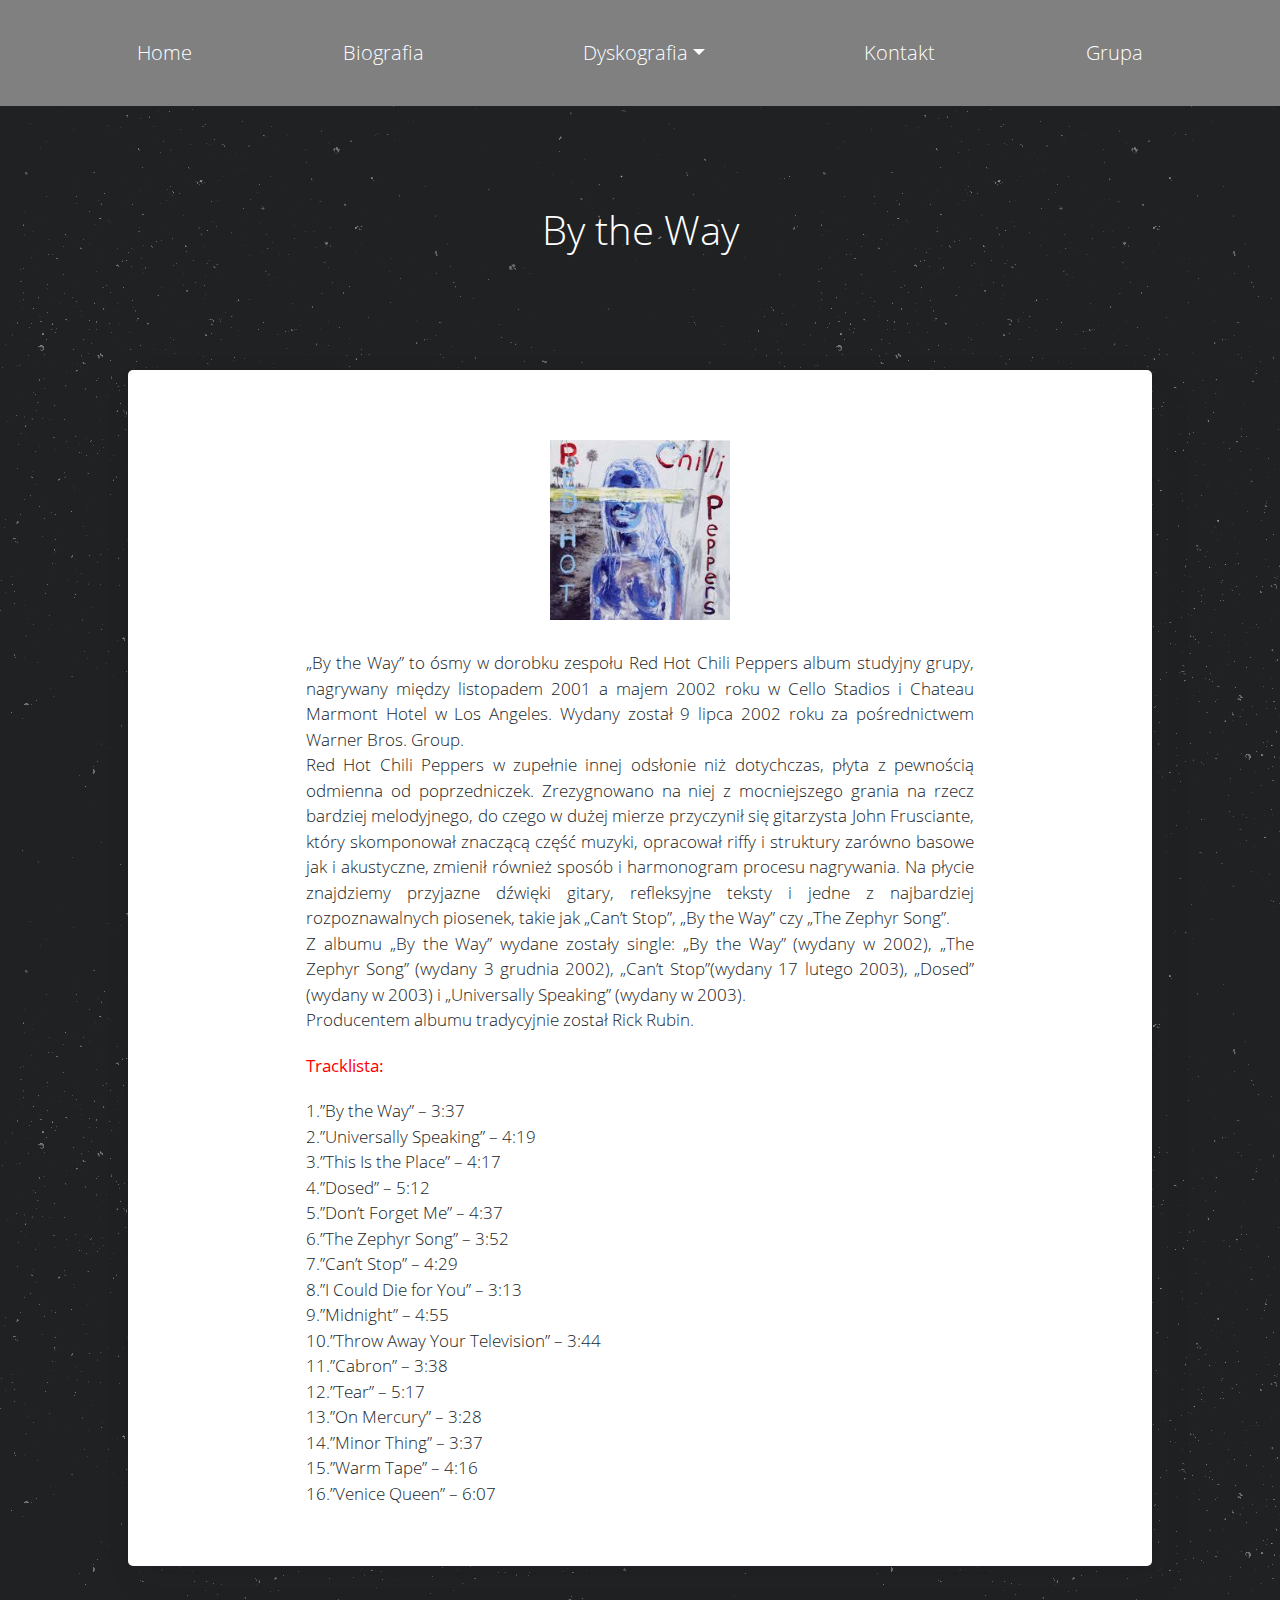
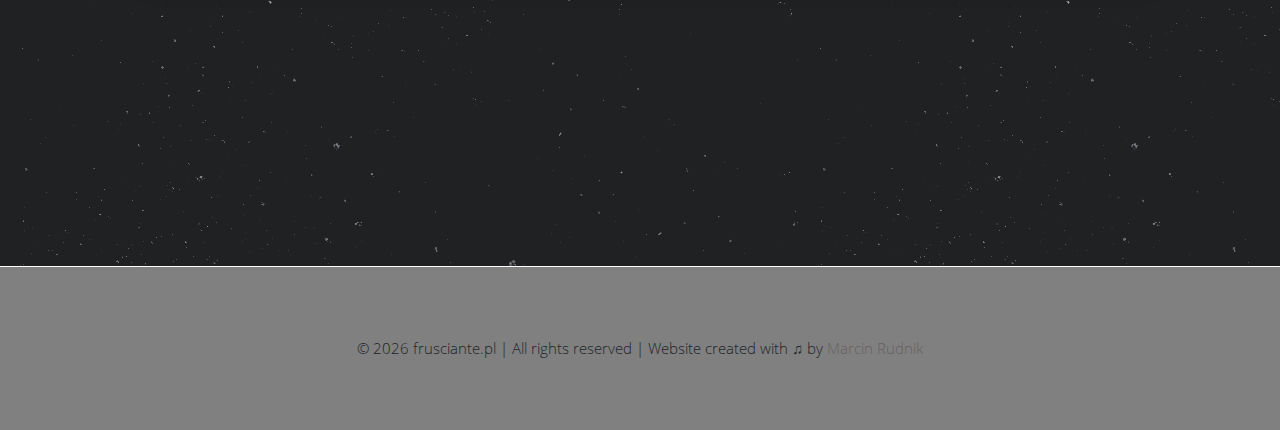
<file: by-the-way.html>
<!DOCTYPE html>
<html>

<head>
 
<meta name="description" content="frusciante.pl to strona stworzona przez fanów dla fanów Johna Frusciante">    <title>John Frusciante | Polska strona poświęcona Johnowi Frusciante</title>

    <link rel="stylesheet" href="https://cdnjs.cloudflare.com/ajax/libs/font-awesome/4.7.0/css/font-awesome.min.css">
  

<link rel="stylesheet" href="https://stackpath.bootstrapcdn.com/bootstrap/4.4.1/css/bootstrap.min.css" integrity="sha384-Vkoo8x4CGsO3+Hhxv8T/Q5PaXtkKtu6ug5TOeNV6gBiFeWPGFN9MuhOf23Q9Ifjh" crossorigin="anonymous">

    <link rel="stylesheet" href="css/sharedStyles.css">
    <link rel="stylesheet" href="css/articleStyle.css">
    <link rel="stylesheet" href="css/dyskografia.css">
    <meta name="viewport" content="width=device-width, initial-scale=1">

 
  
<script type="application/ld+json">
{
  "@context": "https://schema.org",
  "@type": "NewsMediaOrganization",
  "name": "Polska strona o John Frusciante",
  "alternateName": "Polish website about John Frusciante",
  "url": "https://frusciante.pl",
  "logo": "",
  "sameAs": "https://www.facebook.com/FrusciantePL/"
}
</script>
</head>

<body>

  

    <header>


        <nav id="myNavigation" class="navbar navbar-expand-lg">
            <button class="navbar-toggler" type="button" data-toggle="collapse" data-target="#navbarNavDropdown"
                aria-controls="navbarNavDropdown" aria-expanded="false" aria-label="Toggle navigation">
                <span class="navbar-toggler-icon">&#9776</span>
            </button>
            <div class="collapse navbar-collapse" id="navbarNavDropdown">
                <ul class="navbar-nav">
                   
                        <li><a href="https://frusciante.pl">Home</a></li>
                        <li><a href="https://frusciante.pl/biografia">Biografia</a></li>
                        <li class="nav-item dropdown">
                            <a class="nav-link dropdown-toggle" data-toggle="dropdown" href="#" role="button" aria-haspopup="true" aria-expanded="false">Dyskografia</a>
                            <div class="dropdown-menu">
                              <a class="dropdown-item" href="https://frusciante.pl/dyskografia/albumy-studyjne">Albumy studyjne</a>
                              <a class="dropdown-item" href="https://frusciante.pl/dyskografia/z-red-hot-chili-peppers">Z Red Hot Chili Peppers</a>
                              <a class="dropdown-item" href="https://frusciante.pl/dyskografia/ep">EP</a>
                              <a class="dropdown-item" href="https://frusciante.pl/dyskografia/z-ataxia">Z Ataxia</a>
                              <a class="dropdown-item" href="https://frusciante.pl/dyskografia/wspolpraca-z-innymi-artystami">Współpraca z innymi artystami</a>
                              <a class="dropdown-item" href="https://frusciante.pl/dyskografia/albumy-internetowe">Albumy internetowe</a>
                       
                          </li>
                 
             
                    <li id="contact"> <a href="https://pl-pl.facebook.com/FrusciantePL">Kontakt</a> </li>
                    <li id="contact"> <a href="https://www.facebook.com/groups/FrusciantePL/">Grupa</a> </li>
                    
                    
                </ul>
            </div>
        </nav>
 


    </header>
    
    <div class="headingTitle">

     

    <h1>By the Way<h1>

    </div>

    

    <main>

       

        <article>
            
            <p><img src="image/by.jpg" alt="by the way" width="200" height="200" class="alignnone size-full wp-image-1422" /></a></p>
            <p>„By the Way” to ósmy w dorobku zespołu Red Hot Chili Peppers album studyjny grupy, nagrywany między listopadem 2001 a majem 2002 roku w Cello Stadios i Chateau Marmont Hotel w Los Angeles. Wydany został 9 lipca 2002 roku za pośrednictwem Warner Bros. Group.<br />
            Red Hot Chili Peppers w zupełnie innej odsłonie niż dotychczas, płyta z pewnością odmienna od poprzedniczek. Zrezygnowano na niej z mocniejszego grania na rzecz bardziej melodyjnego, do czego w dużej mierze przyczynił się gitarzysta John Frusciante, który skomponował znaczącą część muzyki, opracował riffy i struktury zarówno basowe jak i akustyczne, zmienił również sposób i harmonogram procesu nagrywania. Na płycie znajdziemy przyjazne dźwięki gitary, refleksyjne teksty i jedne z najbardziej rozpoznawalnych piosenek, takie jak „Can&#8217;t Stop”, „By the Way” czy „The Zephyr Song”.<br />
            Z albumu „By the Way” wydane zostały single: „By the Way” (wydany w 2002), „The Zephyr Song” (wydany 3 grudnia 2002), „Can&#8217;t Stop”(wydany 17 lutego 2003), „Dosed” (wydany w 2003) i „Universally Speaking” (wydany w 2003).<br />
            Producentem albumu tradycyjnie został Rick Rubin.</p>
            <p><strong><span style="color: red;">Tracklista:</span><br />
            </strong></p>
            <p>1.&#8221;By the Way&#8221; – 3:37<br />
            2.&#8221;Universally Speaking&#8221; – 4:19<br />
            3.&#8221;This Is the Place&#8221; – 4:17<br />
            4.&#8221;Dosed&#8221; – 5:12<br />
            5.&#8221;Don&#8217;t Forget Me&#8221; – 4:37<br />
            6.&#8221;The Zephyr Song&#8221; – 3:52<br />
            7.&#8221;Can&#8217;t Stop&#8221; – 4:29<br />
            8.&#8221;I Could Die for You&#8221; – 3:13<br />
            9.&#8221;Midnight&#8221; – 4:55<br />
            10.&#8221;Throw Away Your Television&#8221; – 3:44<br />
            11.&#8221;Cabron&#8221; – 3:38<br />
            12.&#8221;Tear&#8221; – 5:17<br />
            13.&#8221;On Mercury&#8221; – 3:28<br />
            14.&#8221;Minor Thing&#8221; – 3:37<br />
            15.&#8221;Warm Tape&#8221; – 4:16<br />
            16.&#8221;Venice Queen&#8221; – 6:07</p>
            </li>
            </ol>
        </article>

       

    </main>

    <div id="footer">

     
        <p>
            &copy;
            <script>
                document.write(new Date().getFullYear());
            </script> frusciante.pl | All rights reserved | Website created with <span>&#9835</span> by
            <a href="https://github.com/Heisenburn" target="_blank">Marcin Rudnik</a>
        </p>




    </div id="footer">

           <!-- Return to Top -->
<a href="javascript:" id="return-to-top"><i class="fa fa-chevron-up"></i></a>



            
    <script
    src="https://code.jquery.com/jquery-3.4.1.min.js"
    integrity="sha256-CSXorXvZcTkaix6Yvo6HppcZGetbYMGWSFlBw8HfCJo="
    crossorigin="anonymous"></script>

    <script src="https://cdn.jsdelivr.net/npm/popper.js@1.16.0/dist/umd/popper.min.js" integrity="sha384-Q6E9RHvbIyZFJoft+2mJbHaEWldlvI9IOYy5n3zV9zzTtmI3UksdQRVvoxMfooAo" crossorigin="anonymous"></script>

    
    <script src="https://stackpath.bootstrapcdn.com/bootstrap/4.4.1/js/bootstrap.min.js" integrity="sha384-wfSDF2E50Y2D1uUdj0O3uMBJnjuUD4Ih7YwaYd1iqfktj0Uod8GCExl3Og8ifwB6" crossorigin="anonymous"></script>
    
 
    <script>
        // ===== Scroll to Top ==== 
   $(window).scroll(function() {
       if ($(this).scrollTop() >= 50) {        // If page is scrolled more than 50px
           $('#return-to-top').fadeIn(200);    // Fade in the arrow
       } else {
           $('#return-to-top').fadeOut(200);   // Else fade out the arrow
       }
   });
   $('#return-to-top').click(function() {      // When arrow is clicked
       $('body,html').animate({
           scrollTop : 0                       // Scroll to top of body
       }, 500);
   });
   
   
        </script>


</body>

</html>
</file>
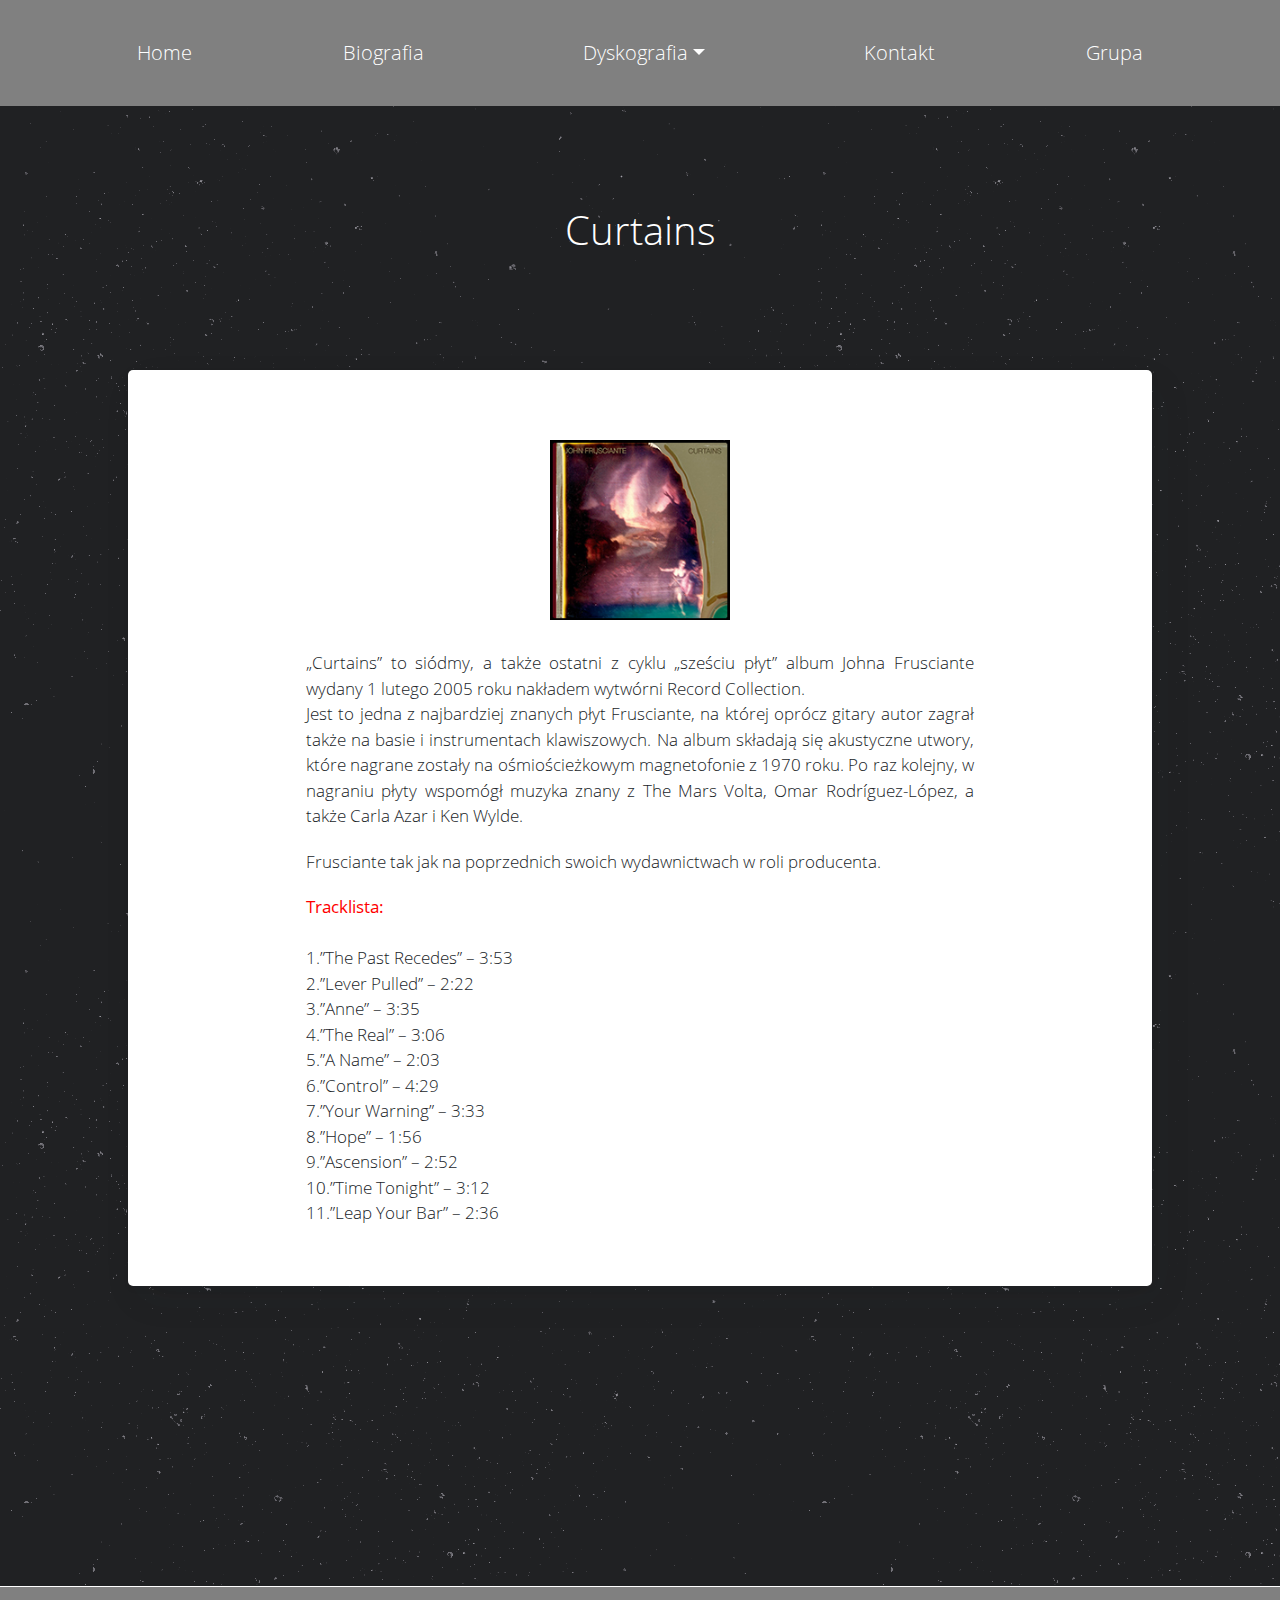
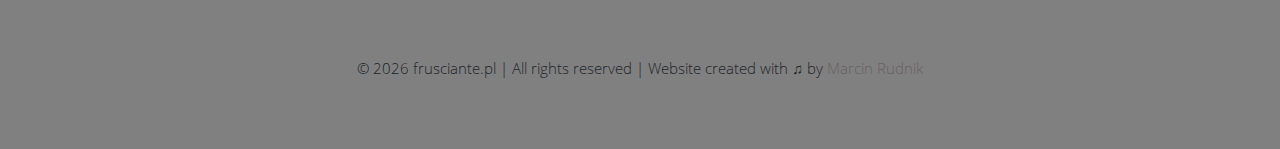
<file: curtains.html>
<!DOCTYPE html>
<html>

<head>
 
<meta name="description" content="frusciante.pl to strona stworzona przez fanów dla fanów Johna Frusciante">    <title>John Frusciante | Polska strona poświęcona Johnowi Frusciante</title>

    <link rel="stylesheet" href="https://cdnjs.cloudflare.com/ajax/libs/font-awesome/4.7.0/css/font-awesome.min.css">
  

<link rel="stylesheet" href="https://stackpath.bootstrapcdn.com/bootstrap/4.4.1/css/bootstrap.min.css" integrity="sha384-Vkoo8x4CGsO3+Hhxv8T/Q5PaXtkKtu6ug5TOeNV6gBiFeWPGFN9MuhOf23Q9Ifjh" crossorigin="anonymous">

    <link rel="stylesheet" href="css/sharedStyles.css">
    <link rel="stylesheet" href="css/articleStyle.css">
    <link rel="stylesheet" href="css/dyskografia.css">
    <meta name="viewport" content="width=device-width, initial-scale=1">

 
  
<script type="application/ld+json">
{
  "@context": "https://schema.org",
  "@type": "NewsMediaOrganization",
  "name": "Polska strona o John Frusciante",
  "alternateName": "Polish website about John Frusciante",
  "url": "https://frusciante.pl",
  "logo": "",
  "sameAs": "https://www.facebook.com/FrusciantePL/"
}
</script>
</head>

<body>

  

    <header>


        <nav id="myNavigation" class="navbar navbar-expand-lg">
            <button class="navbar-toggler" type="button" data-toggle="collapse" data-target="#navbarNavDropdown"
                aria-controls="navbarNavDropdown" aria-expanded="false" aria-label="Toggle navigation">
                <span class="navbar-toggler-icon">&#9776</span>
            </button>
            <div class="collapse navbar-collapse" id="navbarNavDropdown">
                <ul class="navbar-nav">
                   
                        <li><a href="https://frusciante.pl">Home</a></li>
                        <li><a href="https://frusciante.pl/biografia">Biografia</a></li>
                        <li class="nav-item dropdown">
                            <a class="nav-link dropdown-toggle" data-toggle="dropdown" href="#" role="button" aria-haspopup="true" aria-expanded="false">Dyskografia</a>
                            <div class="dropdown-menu">
                              <a class="dropdown-item" href="https://frusciante.pl/dyskografia/albumy-studyjne">Albumy studyjne</a>
                              <a class="dropdown-item" href="https://frusciante.pl/dyskografia/z-red-hot-chili-peppers">Z Red Hot Chili Peppers</a>
                              <a class="dropdown-item" href="https://frusciante.pl/dyskografia/ep">EP</a>
                              <a class="dropdown-item" href="https://frusciante.pl/dyskografia/z-ataxia">Z Ataxia</a>
                              <a class="dropdown-item" href="https://frusciante.pl/dyskografia/wspolpraca-z-innymi-artystami">Współpraca z innymi artystami</a>
                              <a class="dropdown-item" href="https://frusciante.pl/dyskografia/albumy-internetowe">Albumy internetowe</a>
                       
                          </li>
                 
             
                    <li id="contact"> <a href="https://pl-pl.facebook.com/FrusciantePL">Kontakt</a> </li>
                    <li id="contact"> <a href="https://www.facebook.com/groups/FrusciantePL/">Grupa</a> </li>
                    
                    
                </ul>
            </div>
        </nav>
 


    </header>
    
    <div class="headingTitle">

     

    <h1>Curtains<h1>

    </div>

    

    <main>

       

        <article>
            
            <p><img src="image/curt1.jpg" alt="curt" width="200" height="200" class="alignnone size-full wp-image-1414" /></a></p>
            <p>„Curtains” to siódmy, a także ostatni z cyklu „sześciu płyt” album Johna Frusciante wydany 1 lutego 2005 roku nakładem wytwórni Record Collection.<br />
            Jest to jedna z najbardziej znanych płyt Frusciante, na której oprócz gitary autor zagrał także na basie i instrumentach klawiszowych. Na album składają się akustyczne utwory, które nagrane zostały na ośmiościeżkowym magnetofonie z 1970 roku. Po raz kolejny, w nagraniu płyty wspomógł muzyka znany z The Mars Volta, Omar Rodríguez-López, a także Carla Azar i Ken Wylde.</p>
            <p>Frusciante tak jak na poprzednich swoich wydawnictwach w roli producenta.</p>
            <p><strong><span style="color: red;">Tracklista:</span><br />
            </strong><br />
            1.&#8221;The Past Recedes&#8221; – 3:53<br />
            2.&#8221;Lever Pulled&#8221; – 2:22<br />
            3.&#8221;Anne&#8221; – 3:35<br />
            4.&#8221;The Real&#8221; – 3:06<br />
            5.&#8221;A Name&#8221; – 2:03<br />
            6.&#8221;Control&#8221; – 4:29<br />
            7.&#8221;Your Warning&#8221; – 3:33<br />
            8.&#8221;Hope&#8221; – 1:56<br />
            9.&#8221;Ascension&#8221; – 2:52<br />
            10.&#8221;Time Tonight&#8221; – 3:12<br />
            11.&#8221;Leap Your Bar&#8221; – 2:36
            </li>
            </ol>
          
        </article>

       

    </main>

    <div id="footer">

     
        <p>
            &copy;
            <script>
                document.write(new Date().getFullYear());
            </script> frusciante.pl | All rights reserved | Website created with <span>&#9835</span> by
            <a href="https://github.com/Heisenburn" target="_blank">Marcin Rudnik</a>
        </p>




    </div id="footer">

           <!-- Return to Top -->
<a href="javascript:" id="return-to-top"><i class="fa fa-chevron-up"></i></a>



            
    <script
    src="https://code.jquery.com/jquery-3.4.1.min.js"
    integrity="sha256-CSXorXvZcTkaix6Yvo6HppcZGetbYMGWSFlBw8HfCJo="
    crossorigin="anonymous"></script>

    <script src="https://cdn.jsdelivr.net/npm/popper.js@1.16.0/dist/umd/popper.min.js" integrity="sha384-Q6E9RHvbIyZFJoft+2mJbHaEWldlvI9IOYy5n3zV9zzTtmI3UksdQRVvoxMfooAo" crossorigin="anonymous"></script>

    
    <script src="https://stackpath.bootstrapcdn.com/bootstrap/4.4.1/js/bootstrap.min.js" integrity="sha384-wfSDF2E50Y2D1uUdj0O3uMBJnjuUD4Ih7YwaYd1iqfktj0Uod8GCExl3Og8ifwB6" crossorigin="anonymous"></script>
    
 
    <script>
        // ===== Scroll to Top ==== 
   $(window).scroll(function() {
       if ($(this).scrollTop() >= 50) {        // If page is scrolled more than 50px
           $('#return-to-top').fadeIn(200);    // Fade in the arrow
       } else {
           $('#return-to-top').fadeOut(200);   // Else fade out the arrow
       }
   });
   $('#return-to-top').click(function() {      // When arrow is clicked
       $('body,html').animate({
           scrollTop : 0                       // Scroll to top of body
       }, 500);
   });
   
   
        </script>


</body>

</html>
</file>
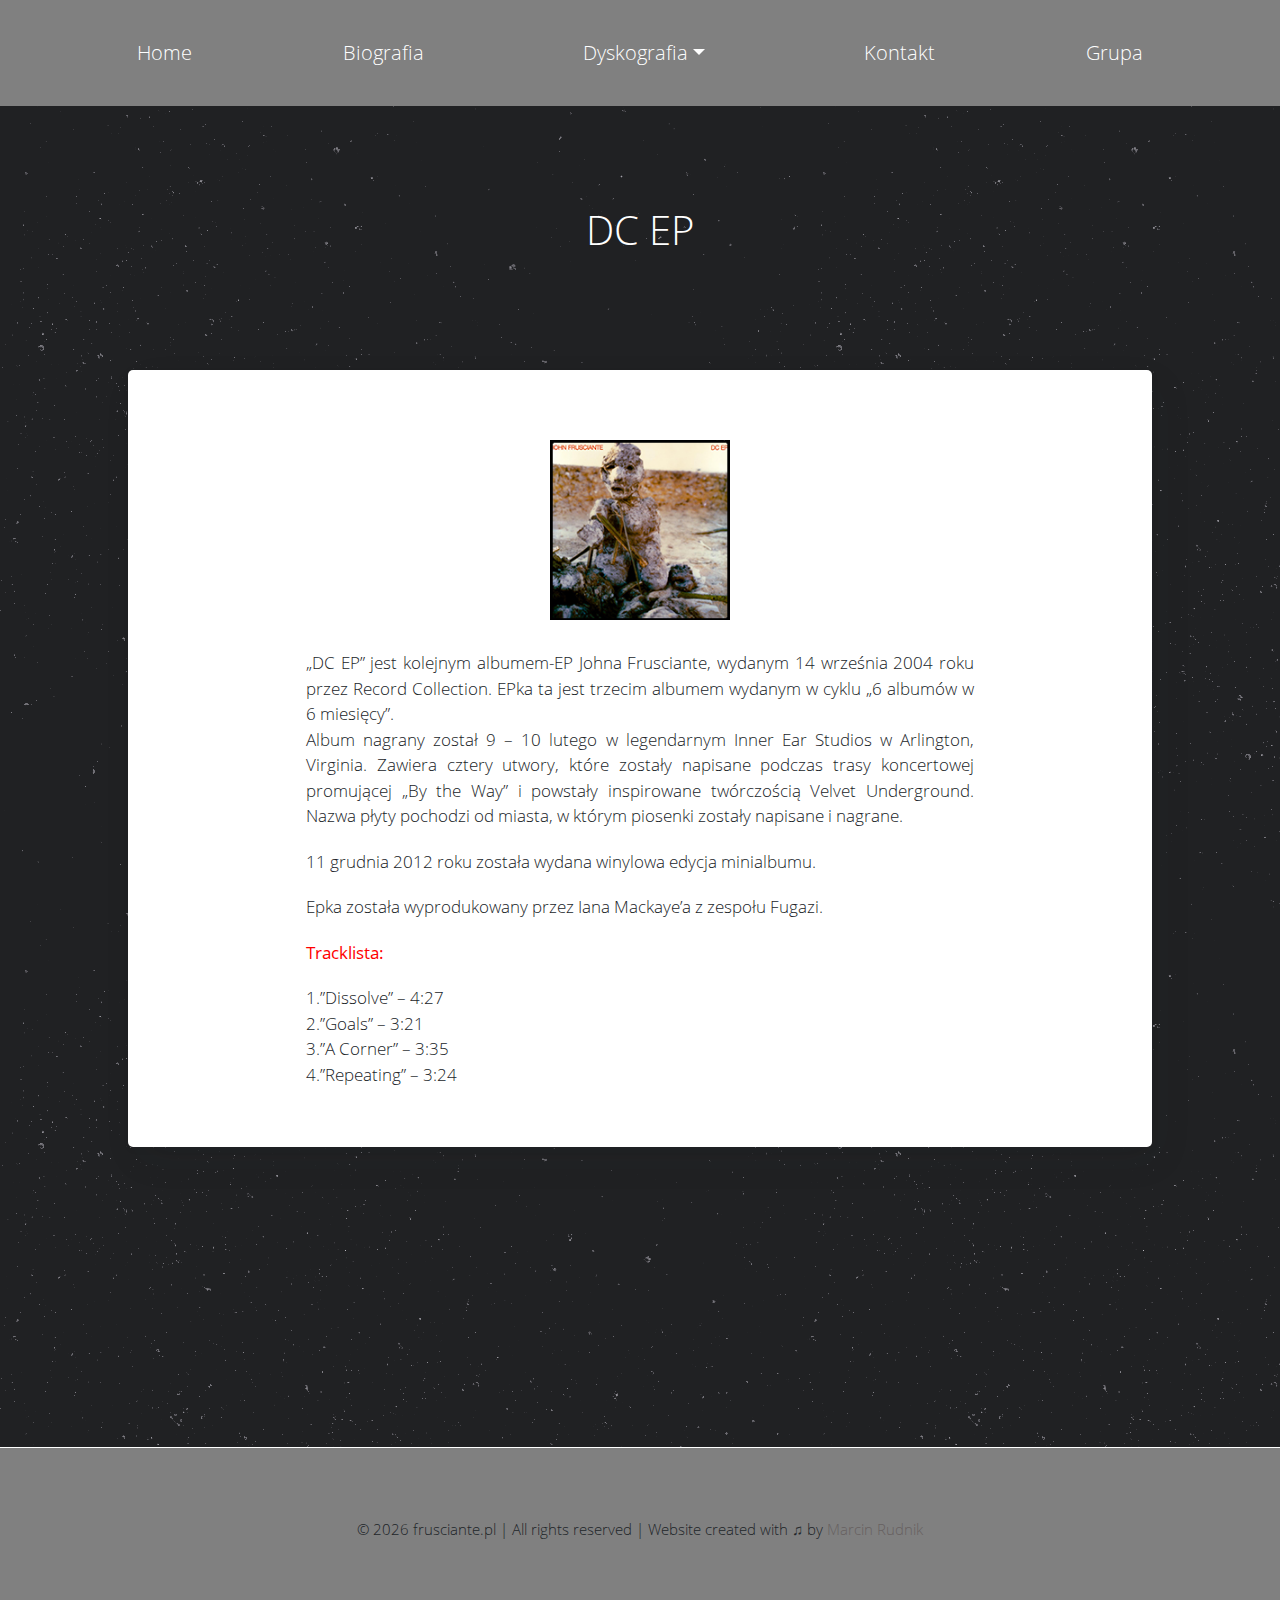
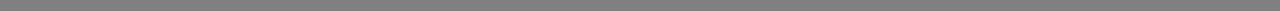
<file: dc-ep.html>
<!DOCTYPE html>
<html>

<head>
 
<meta name="description" content="frusciante.pl to strona stworzona przez fanów dla fanów Johna Frusciante">    <title>John Frusciante | Polska strona poświęcona Johnowi Frusciante</title>

    <link rel="stylesheet" href="https://cdnjs.cloudflare.com/ajax/libs/font-awesome/4.7.0/css/font-awesome.min.css">
  

<link rel="stylesheet" href="https://stackpath.bootstrapcdn.com/bootstrap/4.4.1/css/bootstrap.min.css" integrity="sha384-Vkoo8x4CGsO3+Hhxv8T/Q5PaXtkKtu6ug5TOeNV6gBiFeWPGFN9MuhOf23Q9Ifjh" crossorigin="anonymous">

    <link rel="stylesheet" href="css/sharedStyles.css">
    <link rel="stylesheet" href="css/articleStyle.css">
    <link rel="stylesheet" href="css/dyskografia.css">
    <meta name="viewport" content="width=device-width, initial-scale=1">

 
  
<script type="application/ld+json">
{
  "@context": "https://schema.org",
  "@type": "NewsMediaOrganization",
  "name": "Polska strona o John Frusciante",
  "alternateName": "Polish website about John Frusciante",
  "url": "https://frusciante.pl",
  "logo": "",
  "sameAs": "https://www.facebook.com/FrusciantePL/"
}
</script>
</head>

<body>

  

    <header>


        <nav id="myNavigation" class="navbar navbar-expand-lg">
            <button class="navbar-toggler" type="button" data-toggle="collapse" data-target="#navbarNavDropdown"
                aria-controls="navbarNavDropdown" aria-expanded="false" aria-label="Toggle navigation">
                <span class="navbar-toggler-icon">&#9776</span>
            </button>
            <div class="collapse navbar-collapse" id="navbarNavDropdown">
                <ul class="navbar-nav">
                   
                        <li><a href="https://frusciante.pl">Home</a></li>
                        <li><a href="https://frusciante.pl/biografia">Biografia</a></li>
                        <li class="nav-item dropdown">
                            <a class="nav-link dropdown-toggle" data-toggle="dropdown" href="#" role="button" aria-haspopup="true" aria-expanded="false">Dyskografia</a>
                            <div class="dropdown-menu">
                              <a class="dropdown-item" href="https://frusciante.pl/dyskografia/albumy-studyjne">Albumy studyjne</a>
                              <a class="dropdown-item" href="https://frusciante.pl/dyskografia/z-red-hot-chili-peppers">Z Red Hot Chili Peppers</a>
                              <a class="dropdown-item" href="https://frusciante.pl/dyskografia/ep">EP</a>
                              <a class="dropdown-item" href="https://frusciante.pl/dyskografia/z-ataxia">Z Ataxia</a>
                              <a class="dropdown-item" href="https://frusciante.pl/dyskografia/wspolpraca-z-innymi-artystami">Współpraca z innymi artystami</a>
                              <a class="dropdown-item" href="https://frusciante.pl/dyskografia/albumy-internetowe">Albumy internetowe</a>
                       
                          </li>
                 
             
                    <li id="contact"> <a href="https://pl-pl.facebook.com/FrusciantePL">Kontakt</a> </li>
                    <li id="contact"> <a href="https://www.facebook.com/groups/FrusciantePL/">Grupa</a> </li>
                    
                    
                </ul>
            </div>
        </nav>
 


    </header>
    
    <div class="headingTitle">

     

    <h1>DC EP<h1>

    </div>

    

    <main>

       

        <article>
            
           
            <p><img class="alignnone size-full wp-image-603" alt="dc" src="image/dc.jpg" width="200" height="200" /></a></p>
            <p>„DC EP” jest kolejnym albumem-EP Johna Frusciante, wydanym 14 września 2004 roku przez Record Collection. EPka ta jest trzecim albumem wydanym w cyklu „6 albumów w 6 miesięcy”.<br />
            Album nagrany został 9 – 10 lutego w legendarnym Inner Ear Studios w Arlington, Virginia. Zawiera cztery utwory, które zostały napisane podczas trasy koncertowej promującej „By the Way” i powstały inspirowane twórczością Velvet Underground. Nazwa płyty pochodzi od miasta, w którym piosenki zostały napisane i nagrane.</p>
            <p>11 grudnia 2012 roku została wydana winylowa edycja minialbumu.</p>
            <p>Epka została wyprodukowany przez Iana Mackaye’a z zespołu Fugazi.</p>
            <p><strong><span style="color: red;">Tracklista:</span><br />
            </strong></p>
            <p>1.&#8221;Dissolve&#8221; – 4:27<br />
            2.&#8221;Goals&#8221; – 3:21<br />
            3.&#8221;A Corner&#8221; – 3:35<br />
            4.&#8221;Repeating&#8221; – 3:24</p>
            </li>
            </ol>
            

        </article>

       

    </main>

    <div id="footer">

     
        <p>
            &copy;
            <script>
                document.write(new Date().getFullYear());
            </script> frusciante.pl | All rights reserved | Website created with <span>&#9835</span> by
            <a href="https://github.com/Heisenburn" target="_blank">Marcin Rudnik</a>
        </p>




    </div id="footer">

           <!-- Return to Top -->
<a href="javascript:" id="return-to-top"><i class="fa fa-chevron-up"></i></a>



            
    <script
    src="https://code.jquery.com/jquery-3.4.1.min.js"
    integrity="sha256-CSXorXvZcTkaix6Yvo6HppcZGetbYMGWSFlBw8HfCJo="
    crossorigin="anonymous"></script>

    <script src="https://cdn.jsdelivr.net/npm/popper.js@1.16.0/dist/umd/popper.min.js" integrity="sha384-Q6E9RHvbIyZFJoft+2mJbHaEWldlvI9IOYy5n3zV9zzTtmI3UksdQRVvoxMfooAo" crossorigin="anonymous"></script>

    
    <script src="https://stackpath.bootstrapcdn.com/bootstrap/4.4.1/js/bootstrap.min.js" integrity="sha384-wfSDF2E50Y2D1uUdj0O3uMBJnjuUD4Ih7YwaYd1iqfktj0Uod8GCExl3Og8ifwB6" crossorigin="anonymous"></script>
    
 
    <script>
        // ===== Scroll to Top ==== 
   $(window).scroll(function() {
       if ($(this).scrollTop() >= 50) {        // If page is scrolled more than 50px
           $('#return-to-top').fadeIn(200);    // Fade in the arrow
       } else {
           $('#return-to-top').fadeOut(200);   // Else fade out the arrow
       }
   });
   $('#return-to-top').click(function() {      // When arrow is clicked
       $('body,html').animate({
           scrollTop : 0                       // Scroll to top of body
       }, 500);
   });
   
   
        </script>


</body>

</html>
</file>
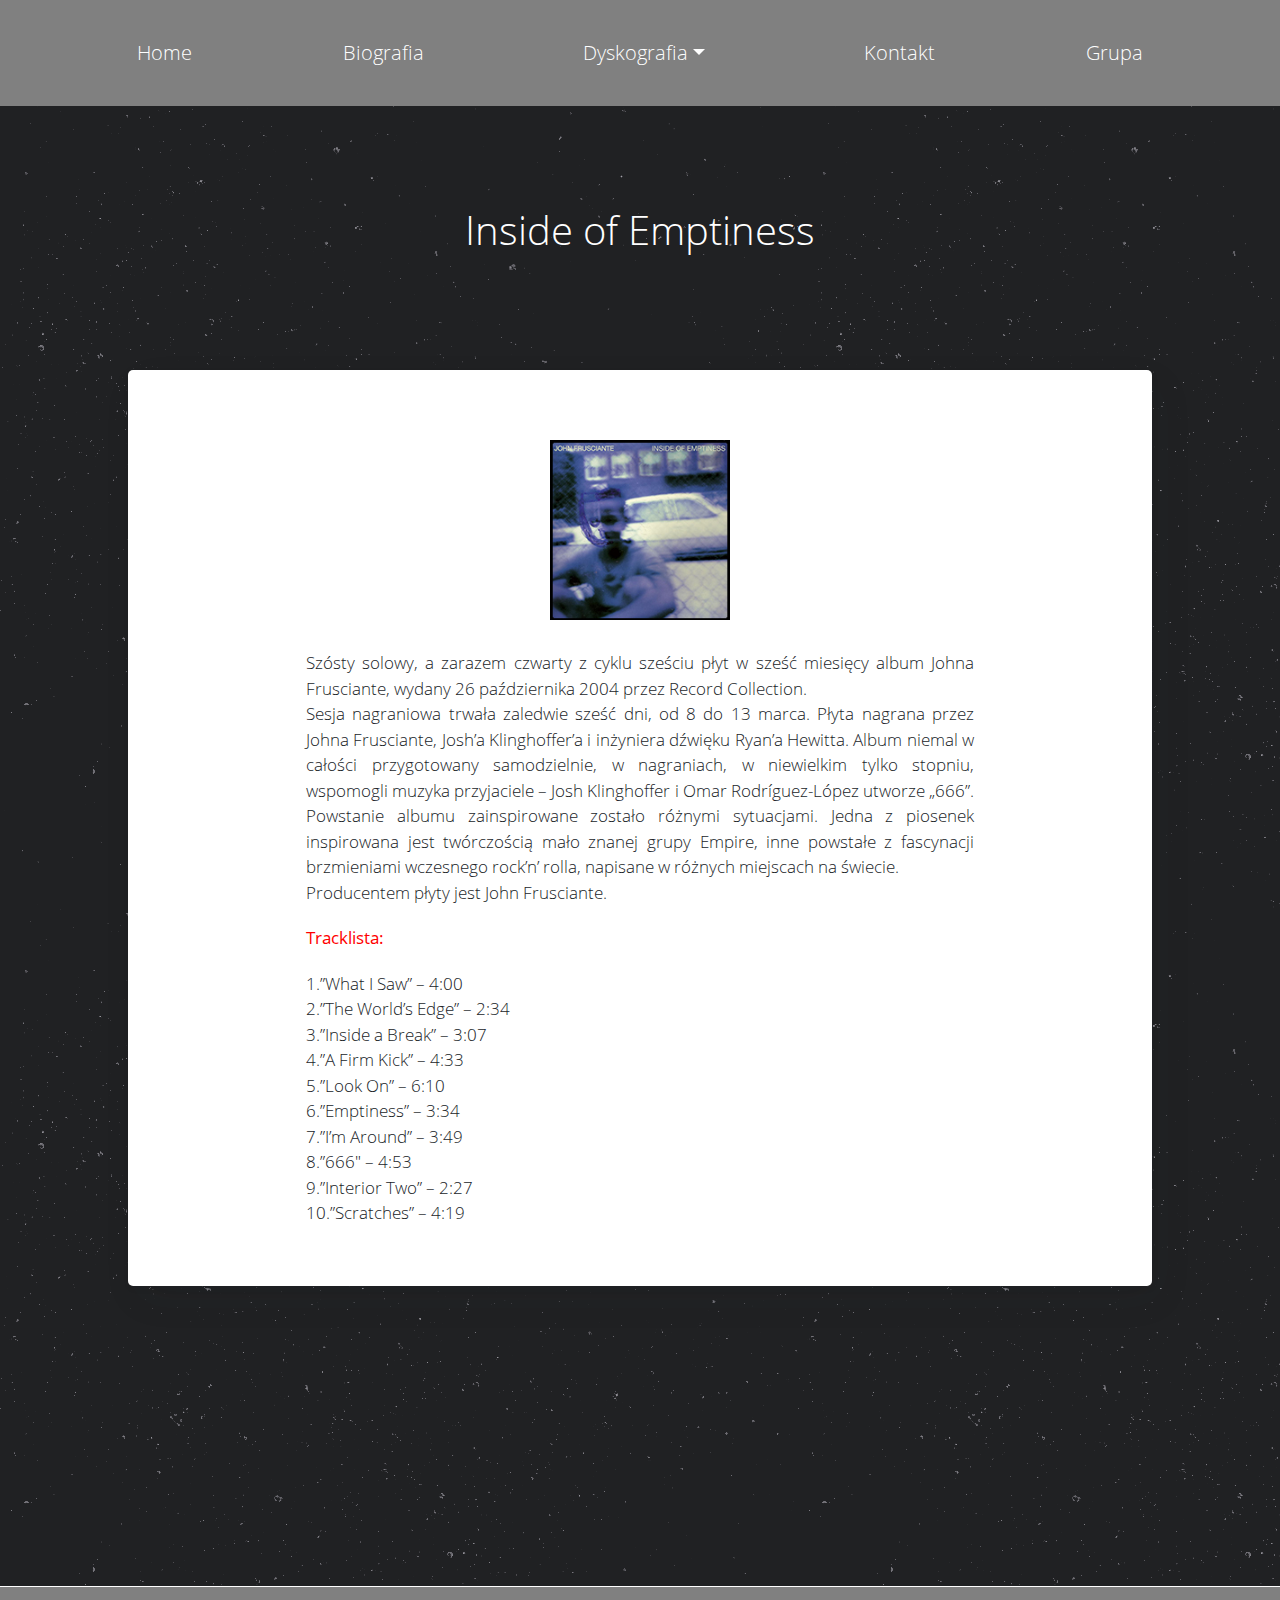
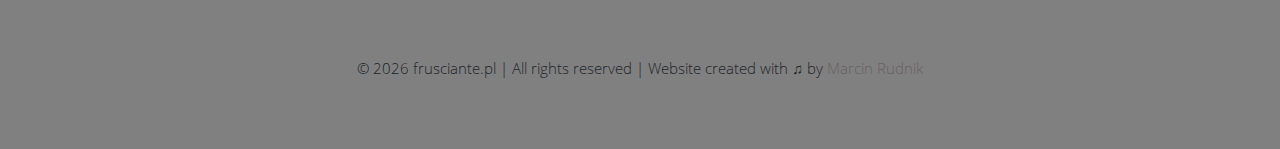
<file: inside-of-emptiness.html>
<!DOCTYPE html>
<html>

<head>
 
<meta name="description" content="frusciante.pl to strona stworzona przez fanów dla fanów Johna Frusciante">    <title>John Frusciante | Polska strona poświęcona Johnowi Frusciante</title>

    <link rel="stylesheet" href="https://cdnjs.cloudflare.com/ajax/libs/font-awesome/4.7.0/css/font-awesome.min.css">
  

<link rel="stylesheet" href="https://stackpath.bootstrapcdn.com/bootstrap/4.4.1/css/bootstrap.min.css" integrity="sha384-Vkoo8x4CGsO3+Hhxv8T/Q5PaXtkKtu6ug5TOeNV6gBiFeWPGFN9MuhOf23Q9Ifjh" crossorigin="anonymous">

    <link rel="stylesheet" href="css/sharedStyles.css">
    <link rel="stylesheet" href="css/articleStyle.css">
    <link rel="stylesheet" href="css/dyskografia.css">
    <meta name="viewport" content="width=device-width, initial-scale=1">

 
  
<script type="application/ld+json">
{
  "@context": "https://schema.org",
  "@type": "NewsMediaOrganization",
  "name": "Polska strona o John Frusciante",
  "alternateName": "Polish website about John Frusciante",
  "url": "https://frusciante.pl",
  "logo": "",
  "sameAs": "https://www.facebook.com/FrusciantePL/"
}
</script>
</head>

<body>

  

    <header>


        <nav id="myNavigation" class="navbar navbar-expand-lg">
            <button class="navbar-toggler" type="button" data-toggle="collapse" data-target="#navbarNavDropdown"
                aria-controls="navbarNavDropdown" aria-expanded="false" aria-label="Toggle navigation">
                <span class="navbar-toggler-icon">&#9776</span>
            </button>
            <div class="collapse navbar-collapse" id="navbarNavDropdown">
                <ul class="navbar-nav">
                   
                        <li><a href="https://frusciante.pl">Home</a></li>
                        <li><a href="https://frusciante.pl/biografia">Biografia</a></li>
                        <li class="nav-item dropdown">
                            <a class="nav-link dropdown-toggle" data-toggle="dropdown" href="#" role="button" aria-haspopup="true" aria-expanded="false">Dyskografia</a>
                            <div class="dropdown-menu">
                              <a class="dropdown-item" href="https://frusciante.pl/dyskografia/albumy-studyjne">Albumy studyjne</a>
                              <a class="dropdown-item" href="https://frusciante.pl/dyskografia/z-red-hot-chili-peppers">Z Red Hot Chili Peppers</a>
                              <a class="dropdown-item" href="https://frusciante.pl/dyskografia/ep">EP</a>
                              <a class="dropdown-item" href="https://frusciante.pl/dyskografia/z-ataxia">Z Ataxia</a>
                              <a class="dropdown-item" href="https://frusciante.pl/dyskografia/wspolpraca-z-innymi-artystami">Współpraca z innymi artystami</a>
                              <a class="dropdown-item" href="https://frusciante.pl/dyskografia/albumy-internetowe">Albumy internetowe</a>
                       
                          </li>
                 
             
                    <li id="contact"> <a href="https://pl-pl.facebook.com/FrusciantePL">Kontakt</a> </li>
                    <li id="contact"> <a href="https://www.facebook.com/groups/FrusciantePL/">Grupa</a> </li>
                    
                    
                </ul>
            </div>
        </nav>
 


    </header>
    
    <div class="headingTitle">

     

    <h1>Inside of Emptiness<h1>

    </div>

    

    <main>

       

        <article>
            
            <p><img src="image/emp1.jpg" alt="emp" width="200" height="200" class="alignnone size-full wp-image-534" /></a></p>
            <p>Szósty solowy, a zarazem czwarty z cyklu sześciu płyt w sześć miesięcy album Johna Frusciante, wydany 26 października 2004 przez Record Collection.<br />
            Sesja nagraniowa trwała zaledwie sześć dni, od 8 do 13 marca. Płyta nagrana przez Johna Frusciante, Josh’a Klinghoffer’a i inżyniera dźwięku Ryan’a Hewitta. Album niemal w całości przygotowany samodzielnie, w nagraniach, w niewielkim tylko stopniu, wspomogli muzyka przyjaciele &#8211; Josh Klinghoffer i Omar Rodríguez-López utworze „666”. Powstanie albumu zainspirowane zostało różnymi sytuacjami. Jedna z piosenek inspirowana jest twórczością mało znanej grupy Empire, inne powstałe z fascynacji brzmieniami wczesnego rock’n’ rolla, napisane w różnych miejscach na świecie.<br />
            Producentem płyty jest John Frusciante.</p>
            <p><strong><span style="color: red;">Tracklista:</span><br />
            </strong></p>
            <p>1.&#8221;What I Saw&#8221; – 4:00<br />
            2.&#8221;The World&#8217;s Edge&#8221; – 2:34<br />
            3.&#8221;Inside a Break&#8221; – 3:07<br />
            4.&#8221;A Firm Kick&#8221; – 4:33<br />
            5.&#8221;Look On&#8221; – 6:10<br />
            6.&#8221;Emptiness&#8221; – 3:34<br />
            7.&#8221;I&#8217;m Around&#8221; – 3:49<br />
            8.&#8221;666&#8243; – 4:53<br />
            9.&#8221;Interior Two&#8221; – 2:27<br />
            10.&#8221;Scratches&#8221; – 4:19
            </li>
            </ol>         
          
        </article>

       

    </main>

    <div id="footer">

     
        <p>
            &copy;
            <script>
                document.write(new Date().getFullYear());
            </script> frusciante.pl | All rights reserved | Website created with <span>&#9835</span> by
            <a href="https://github.com/Heisenburn" target="_blank">Marcin Rudnik</a>
        </p>




    </div id="footer">

           <!-- Return to Top -->
<a href="javascript:" id="return-to-top"><i class="fa fa-chevron-up"></i></a>



            
    <script
    src="https://code.jquery.com/jquery-3.4.1.min.js"
    integrity="sha256-CSXorXvZcTkaix6Yvo6HppcZGetbYMGWSFlBw8HfCJo="
    crossorigin="anonymous"></script>

    <script src="https://cdn.jsdelivr.net/npm/popper.js@1.16.0/dist/umd/popper.min.js" integrity="sha384-Q6E9RHvbIyZFJoft+2mJbHaEWldlvI9IOYy5n3zV9zzTtmI3UksdQRVvoxMfooAo" crossorigin="anonymous"></script>

    
    <script src="https://stackpath.bootstrapcdn.com/bootstrap/4.4.1/js/bootstrap.min.js" integrity="sha384-wfSDF2E50Y2D1uUdj0O3uMBJnjuUD4Ih7YwaYd1iqfktj0Uod8GCExl3Og8ifwB6" crossorigin="anonymous"></script>
    
 
    <script>
        // ===== Scroll to Top ==== 
   $(window).scroll(function() {
       if ($(this).scrollTop() >= 50) {        // If page is scrolled more than 50px
           $('#return-to-top').fadeIn(200);    // Fade in the arrow
       } else {
           $('#return-to-top').fadeOut(200);   // Else fade out the arrow
       }
   });
   $('#return-to-top').click(function() {      // When arrow is clicked
       $('body,html').animate({
           scrollTop : 0                       // Scroll to top of body
       }, 500);
   });
   
   
        </script>


</body>

</html>
</file>
<file: css/sharedStyles.css>
#return-to-top {
    position: fixed;
    bottom: 20px;
    right: 20px;
    background: rgb(0, 0, 0);
    background: rgba(0, 0, 0, 0.7);
    width: 50px;
    height: 50px;
 
    text-decoration: none;
    -webkit-border-radius: 35px;
    -moz-border-radius: 35px;
    border-radius: 35px;
    display: none;
    -webkit-transition: all 0.3s linear;
    -moz-transition: all 0.3s ease;
    -ms-transition: all 0.3s ease;
    -o-transition: all 0.3s ease;
    transition: all 0.3s ease;
}
#return-to-top i {
    opacity: 0.7;
    color: #fff;
    margin: 0;
    position: relative;
    left: 16px;
    top: 13px;
    font-size: 19px;
    -webkit-transition: all 0.3s ease;
    -moz-transition: all 0.3s ease;
    -ms-transition: all 0.3s ease;
    -o-transition: all 0.3s ease;
    transition: all 0.3s ease;
}
#return-to-top:hover {
    background: rgba(0, 0, 0, 0.9);
    
}
#return-to-top:hover i {
    color: #fff;
    opacity: 1;
    top: 5px;
}

.dropdown-item {
    color: black !important;
    text-shadow: none !important;
}

.dropdown-toggle{
    padding: 0;
}
</file>
<file: css/articleStyle.css>
/* open-sans-300 - latin-ext_latin */
@font-face {
    font-family: 'Open Sans';
    font-style: normal;
    font-weight: 300;
    src: url('../fonts/open-sans-v17-latin-ext_latin-300.eot'); /* IE9 Compat Modes */
    src: local('Open Sans Light'), local('OpenSans-Light'),
         url('../fonts/open-sans-v17-latin-ext_latin-300.eot?#iefix') format('embedded-opentype'), /* IE6-IE8 */
         url('../fonts/open-sans-v17-latin-ext_latin-300.woff2') format('woff2'), /* Super Modern Browsers */
         url('../fonts/open-sans-v17-latin-ext_latin-300.woff') format('woff'), /* Modern Browsers */
         url('../fonts/open-sans-v17-latin-ext_latin-300.ttf') format('truetype'), /* Safari, Android, iOS */
         url('../fonts/open-sans-v17-latin-ext_latin-300.svg#OpenSans') format('svg'); /* Legacy iOS */
  }
  /* open-sans-regular - latin-ext_latin */
  @font-face {
    font-family: 'Open Sans';
    font-style: normal;
    font-weight: 400;
    src: url('../fonts/open-sans-v17-latin-ext_latin-regular.eot'); /* IE9 Compat Modes */
    src: local('Open Sans Regular'), local('OpenSans-Regular'),
         url('../fonts/open-sans-v17-latin-ext_latin-regular.eot?#iefix') format('embedded-opentype'), /* IE6-IE8 */
         url('../fonts/open-sans-v17-latin-ext_latin-regular.woff2') format('woff2'), /* Super Modern Browsers */
         url('../fonts/open-sans-v17-latin-ext_latin-regular.woff') format('woff'), /* Modern Browsers */
         url('../fonts/open-sans-v17-latin-ext_latin-regular.ttf') format('truetype'), /* Safari, Android, iOS */
         url('../fonts/open-sans-v17-latin-ext_latin-regular.svg#OpenSans') format('svg'); /* Legacy iOS */
  }

* {
    box-sizing: border-box;
}

body {
    margin: 0;
    background-color: #202123;
    background-image: url("../image/asfalt-light.png");
    font-family: 'Open Sans', sans-serif !important;
    font-weight: 300 !important;

}

a {
    text-decoration: none;
    background-color: transparent;
    color: black;
}



 

code img {
    padding: 0.8%;
    box-shadow: 0 0 3px #EEE;
    color: black;
    background: #FFF;
    border: #EEE 1px solid;

}


.wp-caption{
padding: 5px;
text-align: center;
max-width: 96%;
background: #E4E6E9;
}

.wp-caption-text {
    color: black;
    margin: 0;
    padding: 0;
    font-size: 11px;
    text-align: center;
}
img {
    max-width: 100%;
    max-height: 100%;
    margin: 0 auto;
    display: block;
   
}

.aligncenter{
    margin: 0 auto;
    display: block;
}

.alignleft{
    float: left;
    margin: 10px;
}

.alignright{
    float: right;
    margin: 10px;
}

li {

    font-size: 20px;

}

li a {
    text-decoration: none;
    color: white;
}


section img {
    width: 100px;
    height: 100px;
    padding: 20px;
}

section {
    display: inline;
}

main {

    width: 80vw;
    margin: 300px auto;

    background: white;
    -webkit-box-shadow: rgba(39, 44, 49, .06) 8px 14px 38px, rgba(39, 44, 49, .03) 1px 3px 8px;
    box-shadow: 8px 14px 38px rgba(39, 44, 49, .06), 1px 3px 8px rgba(39, 44, 49, .03);
    border-radius: 5px;
}

article {
    width: 60vw;
    margin: 0 auto;
}

.articleBigPhoto {

    border-radius: 5px;

      filter: blur(3px);
  -webkit-filter: blur(3px);
    width: 90vw;

    height: 400px;
    position: absolute;
    left: 0;
    right: 0;
    z-index: -1;

    margin: 50px auto 0 auto;



    -webkit-box-shadow: rgba(39, 44, 49, .06) 8px 14px 38px, rgba(39, 44, 49, .03) 1px 3px 8px;
    box-shadow: 8px 14px 38px rgba(39, 44, 49, .06), 1px 3px 8px rgba(39, 44, 49, .03);
}


iframe{
    margin: 0 auto;
    display: block;
}


p {
    margin: 0;

}


.fill {

    background-size: cover;
    background-position: center;


}


.headingTitle {
    display: flex;
    flex-direction: column;

    text-align: center;

    margin: 100px auto 0 auto;


}

.headingTitle h1{
    font-weight: 300;
    color: white;
}

.headingTitle time {
    font-size: 30px;
    color: gray;
}

article {

    padding: 40px 50px;


}


 



h1 {
    font-size: 40px;
}

h2 {
    font-size: 30px;
}

article img {

    max-width: 100%;
    padding: 10px;
}

article p {
    font-size: 17px;
    text-align: justify;
}

blockquote {
    margin: 0 auto;
    padding: 1em;
    border-left: 5px solid #999;
  }
  blockquote:before {
    display: none;
  }
  blockquote:not(:first-of-type) {
    margin-top: .5em;
  }
  blockquote p {
    color: #555;
    font-size: 16pt;
    line-height: 1.4;
    font-family: 'PT Serif', Cambria, 'Hoefler Text', Utopia, 'Liberation Serif', 'Nimbus Roman No9 L Regular', Times, 'Times New Roman', serif;
  }
  blockquote footer {
    margin-top: .5em;
    padding: 0;
    color: #777;
    font-size: 12pt;
    text-align: left;
    font-style: italic;
  }
  blockquote footer:before {
    content: '— ';
  }


#footer {
    display: flex;
    justify-content: center;
    align-items: center;
 
    font-size: 15px;
    border-top: 1px solid white;

    text-align: center;

    background-color: gray !important;



}

#footer p{
    padding: 50px;
}


#footer a {
    text-decoration: none;
    background-color: transparent;
    color: #676161;
}

a:hover{
    text-decoration: none;
}


li {


    
    color: white;
    display: inline-block;
    font-size: 13px;
    text-shadow: .1em .1em rgba(0, 0, 0, 0.3);

    padding: 30px;



}

 

 


li a {
    text-decoration: none;
    color: white;

}


a{
     
    color: blue;
}

 

p{
    margin: 20px 0; 
}

@media (min-width: 795px){


    header{
        background: gray;

    }

    .navbar li{
        font-size: 20px;
        text-shadow: none;

    }
    
    .navbar-nav{
        width: 100%;
        justify-content: space-evenly;
    }

}


@media (max-width: 795px){


    




    .navbar{

 
     
        position: fixed;
        z-index: 999;
 
        top: 0;
        background: #808080e6 ;
        width: 100vw;
        padding: 0;
}
  

.navbar-nav{
    background: #2e2e33;
    width: 100vw;
}

.navbar-toggler-icon{
    color: white;
}

ul{
    left: 0;
    right: 0;

}

    article{
        width: 90vw;
        padding: 0;
      }

      main{
          width: 95vw;
          margin-bottom: 100px;
      }
      
   
}
</file>
<file: css/dyskografia.css>
main{
    margin-top: 100px !important;
}

ol li{
    color: black;
    display: list-item;
    padding: 0;
    text-shadow: none;
    font-size: 18px;
    list-style-type: decimal;
}
</file>
